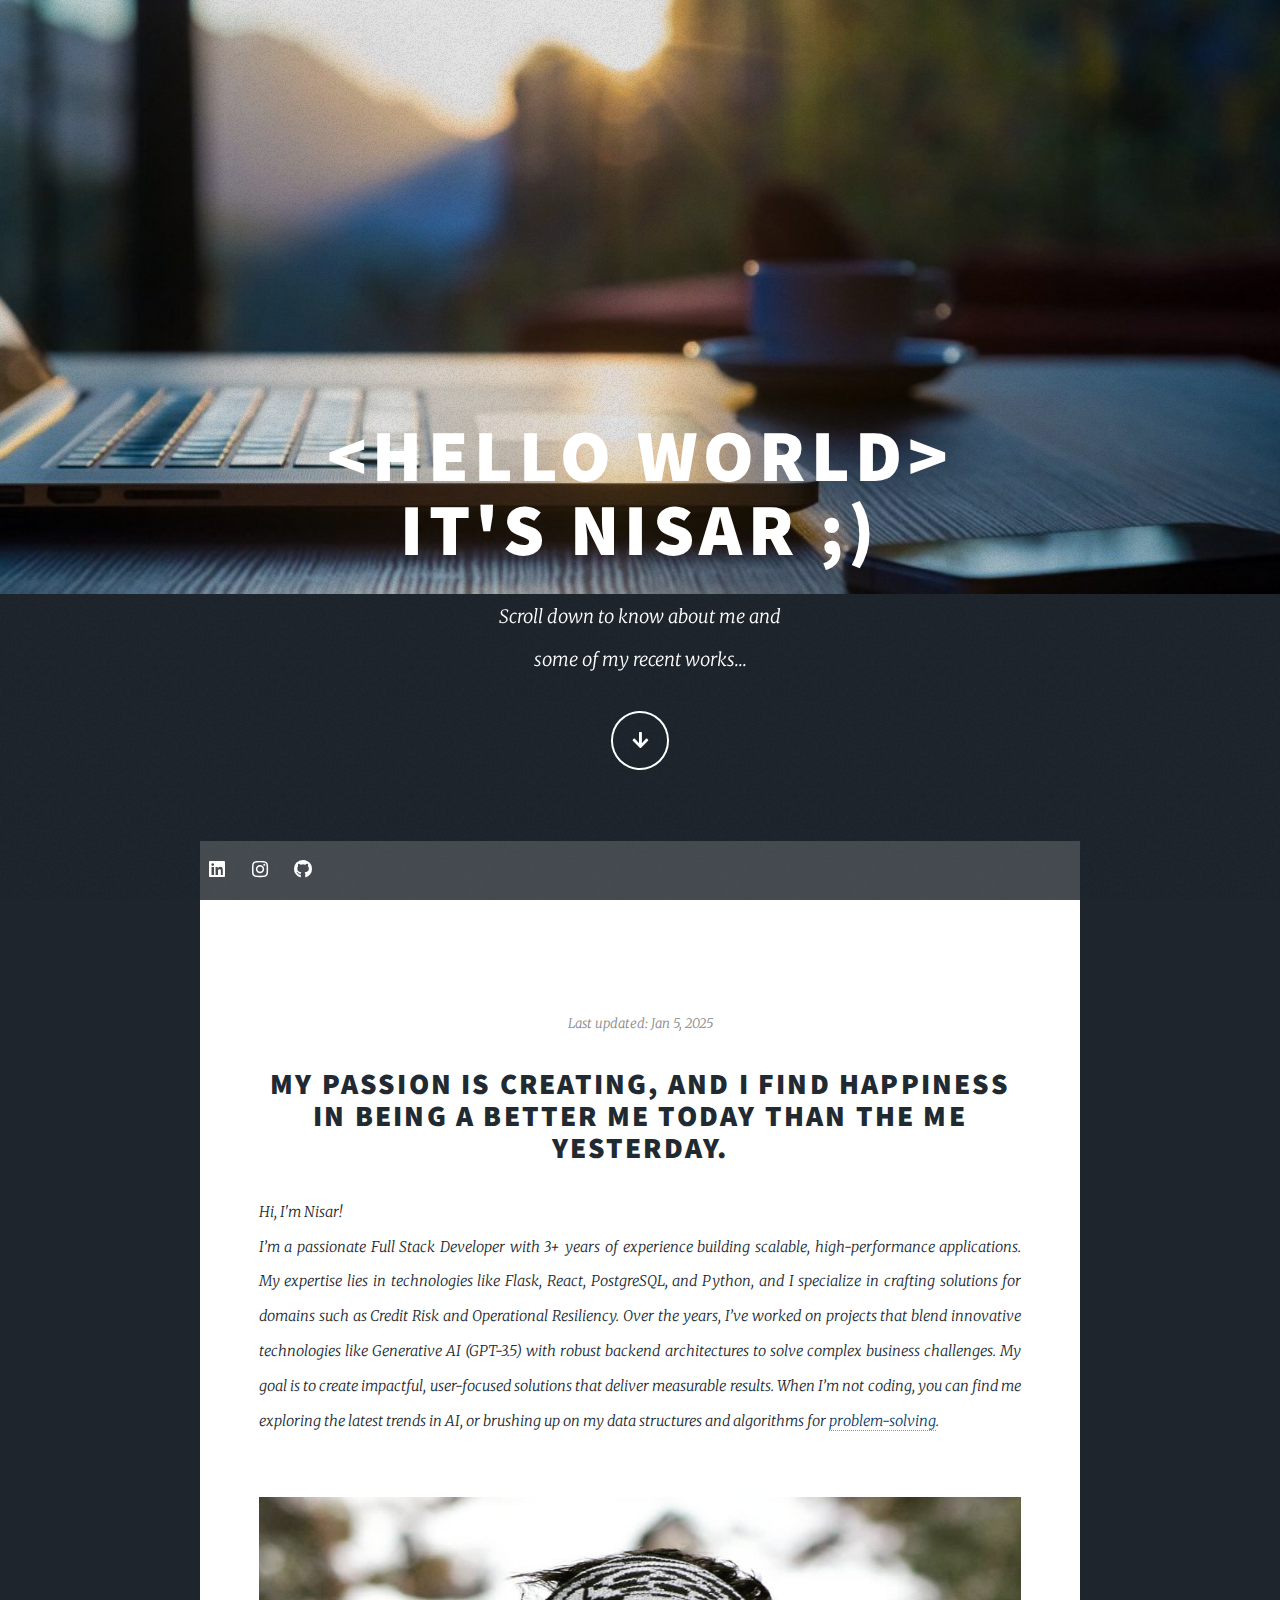
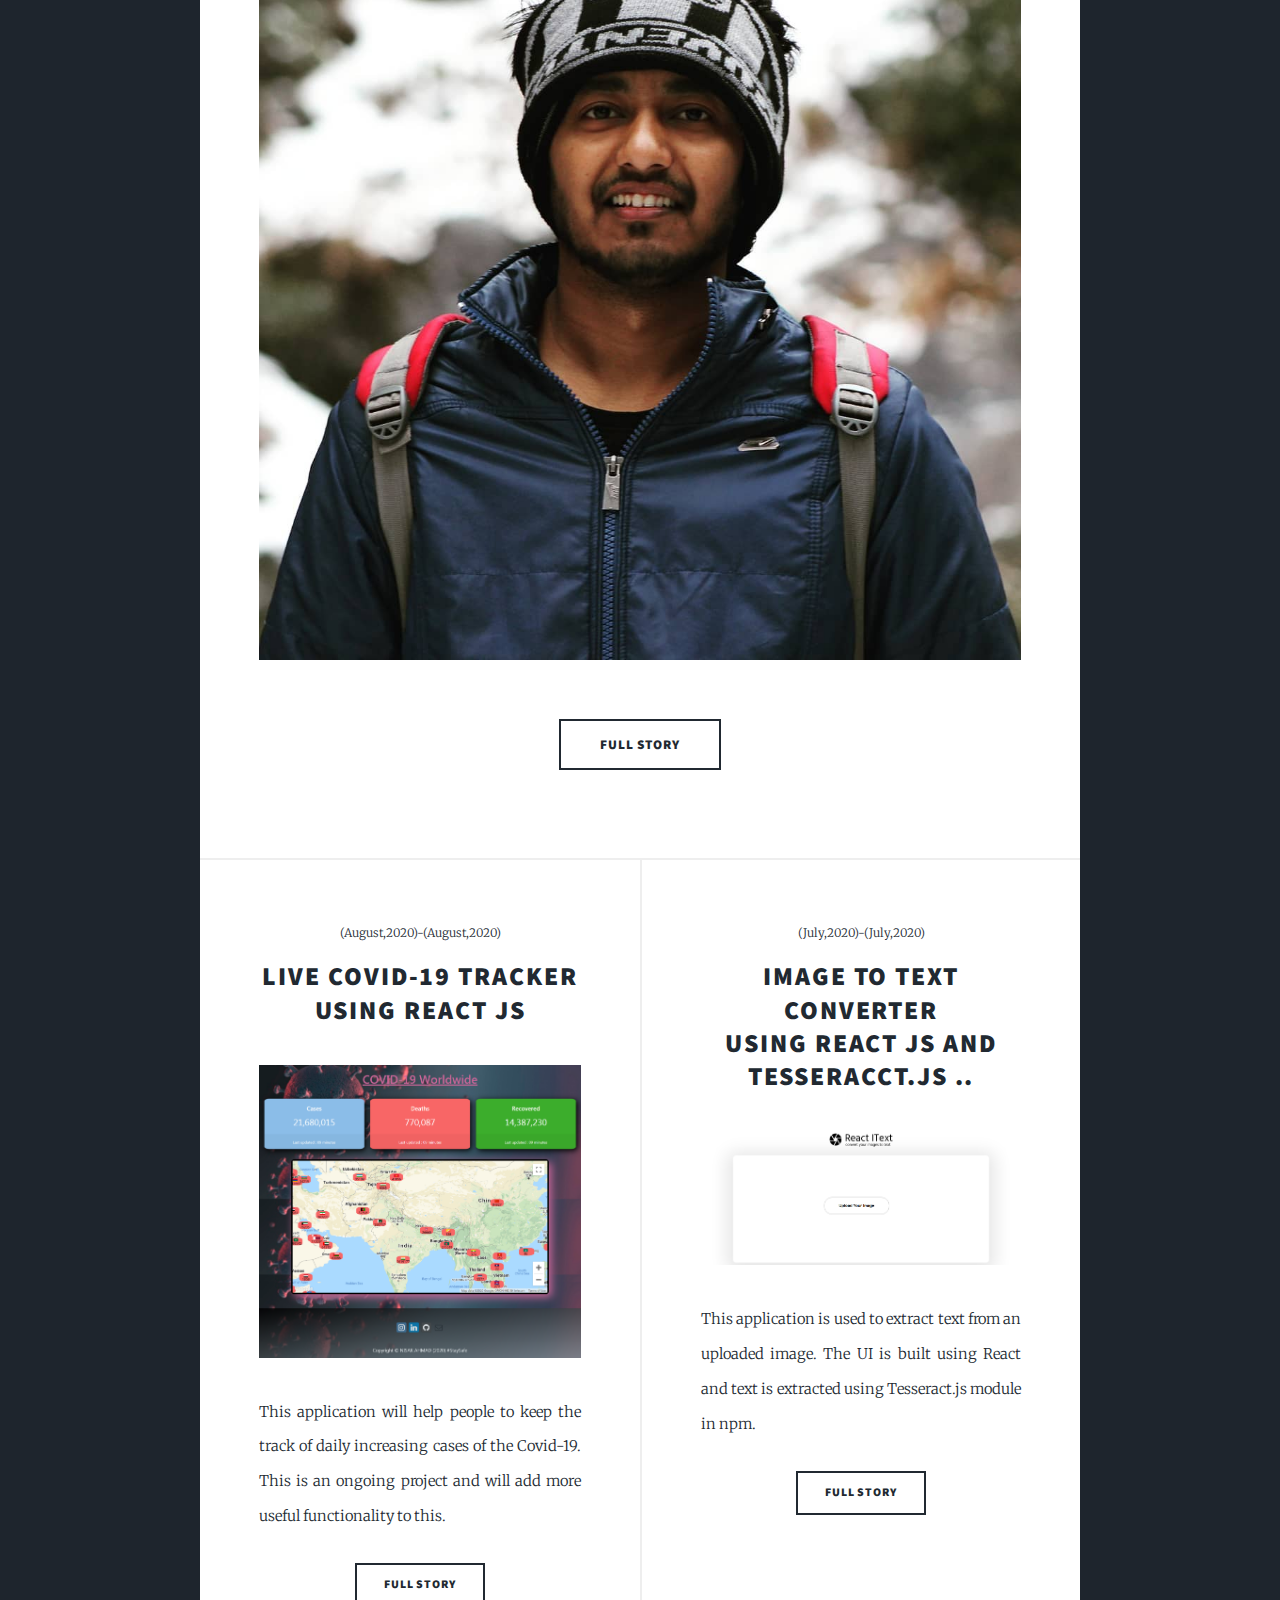
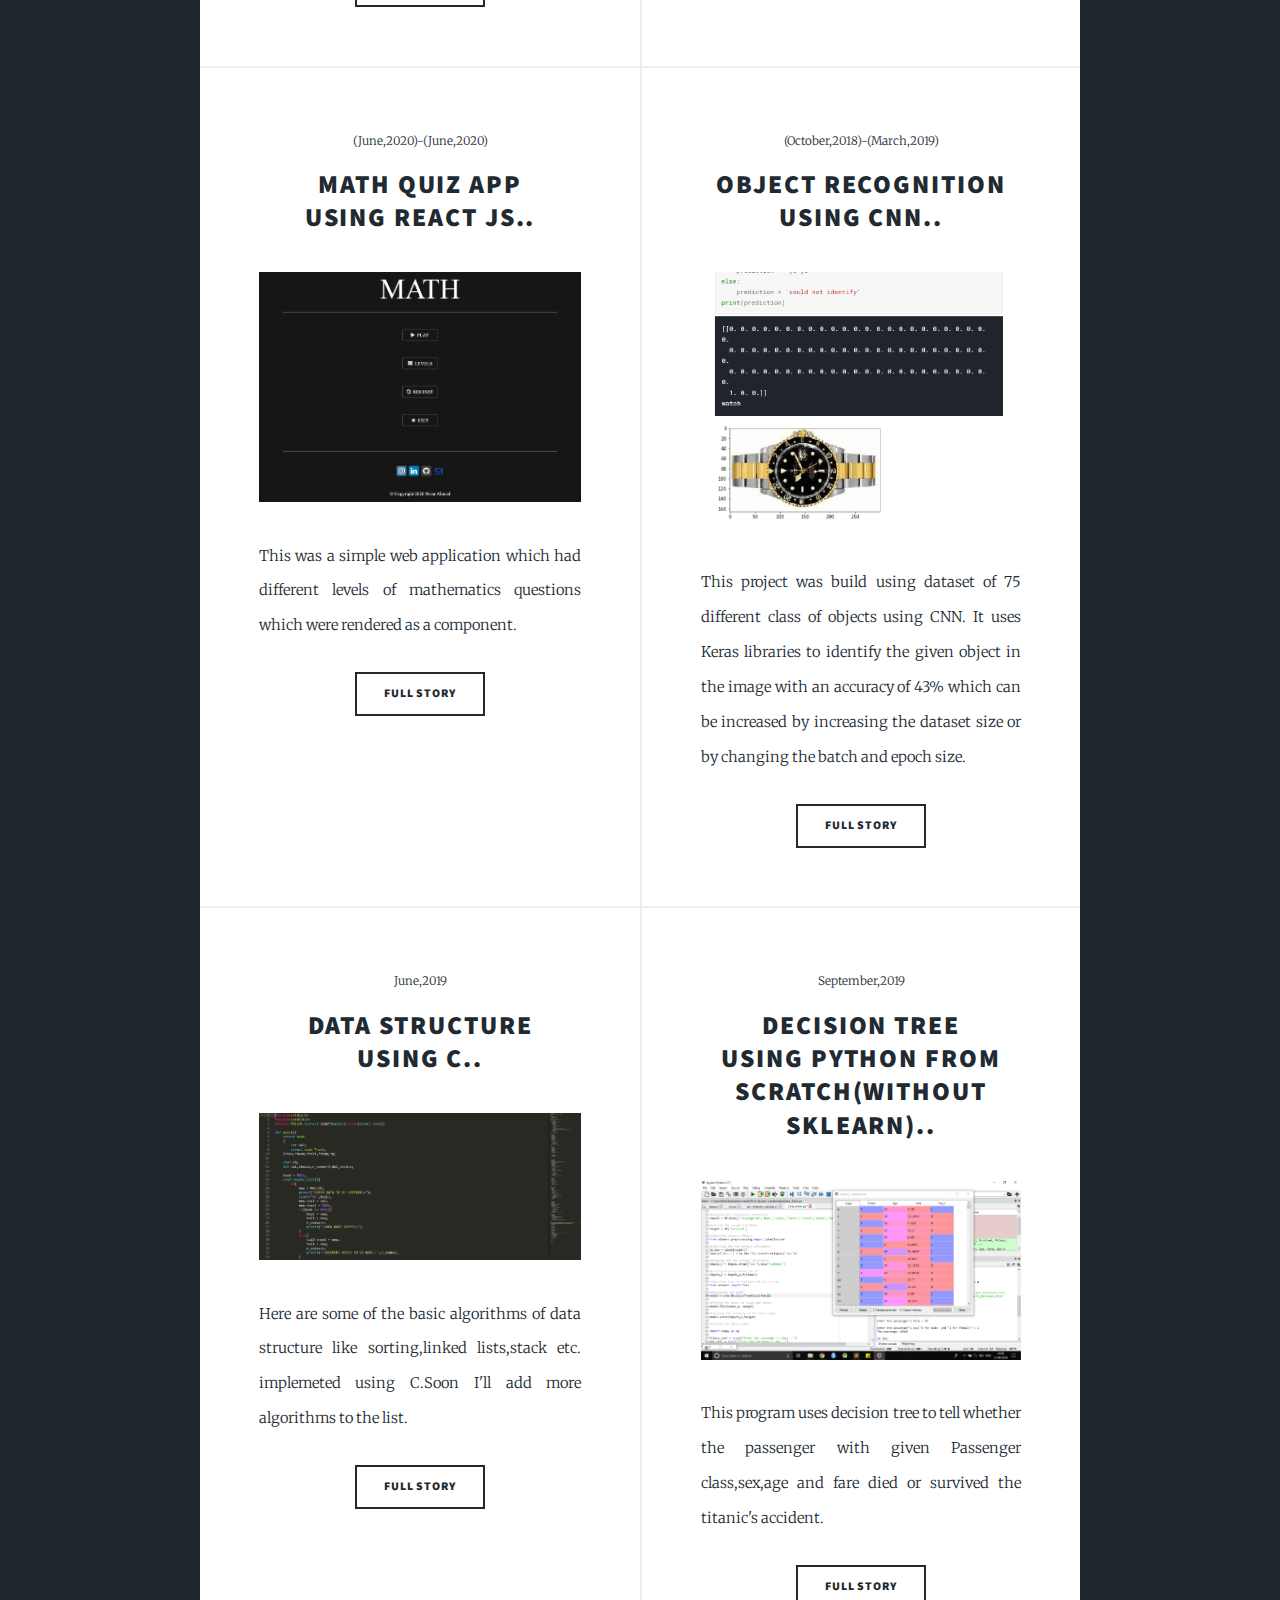
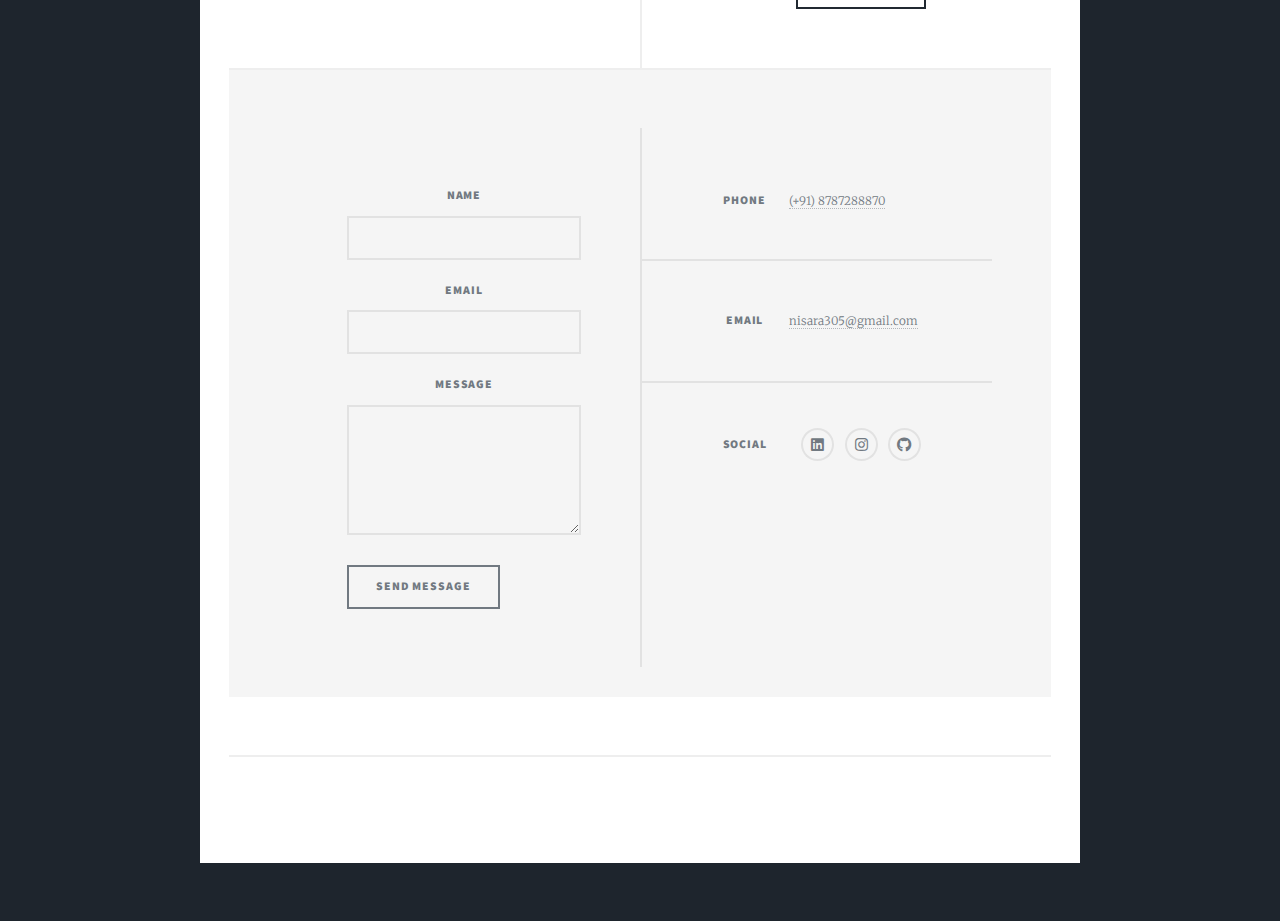
<file: index.html>
<!DOCTYPE HTML>

<html>
	<head>
		<title>Nisar's Portfolio</title>
		<meta charset="utf-8" />
		<meta name="viewport" content="width=device-width, initial-scale=1, user-scalable=no" />
		<link rel="stylesheet" href="assets/css/main.css" />
		<noscript><link rel="stylesheet" href="assets/css/noscript.css" /></noscript>
	</head>
	<body class="is-preload">

		<!-- Wrapper -->
			<div id="wrapper" class="fade-in">

				<!-- Intro -->
					<div id="intro">
						<h1>&lt;Hello World&gt;<br />
						It's Nisar  ;)</h1>
						<p>Scroll down to know about me and <br/>some of my recent works...</p>
						<ul class="actions">
							<li><a href="#header" class="button icon solid solo fa-arrow-down scrolly">Continue</a></li>
						</ul>
					</div>

				<!-- Header -->
					<header id="header">
						<a href="index.html" class="logo">&lt;Welcome&gt;</a>
					</header>

				<!-- Nav -->
					<nav id="nav">
						
						<ul class="icons">
							<li><a href="https://www.linkedin.com/in/nisar-ahmad-a9ab30110/" class="icon brands fa-linkedin"><span class="label">Linkedin</span></a></li>
							<li><a href="https://www.instagram.com/nisaaaaar/" class="icon brands fa-instagram"><span class="label">Instagram</span></a></li>
							<li><a href="https://github.com/nisaaaaar" class="icon brands fa-github"><span class="label">GitHub</span></a></li>
						</ul>
					</nav>

				<!-- Main -->
					<div id="main">

						<!-- Featured Post -->
							<article class="post featured">
								<header class="major">
									<p style="text-align: center; font-size: 0.9rem; color: #888; margin-top: 20px;">
										Last updated: Jan 5, 2025
									  </p>
																		  <!-- <p id="dateTime" style="text-align: center; font-size: 1.2rem; color: #555; margin-top: 10px;"></p> -->
									<h2><a href="#">My passion is creating, and I find happiness <br />
									in being a better me today than the me yesterday.</a></h2>
									<p style="text-align: justify;">Hi, I'm Nisar!<br>
										I’m a passionate Full Stack Developer with 3+ years of experience building scalable, high-performance applications. My expertise lies in technologies like Flask, React, PostgreSQL, and Python, and I specialize in crafting solutions for domains such as Credit Risk and Operational Resiliency.
										
										Over the years, I’ve worked on projects that blend innovative technologies like Generative AI (GPT-3.5) with robust backend architectures to solve complex business challenges. My goal is to create impactful, user-focused solutions that deliver measurable results.
										
										When I’m not coding, you can find me exploring the latest trends in AI, or brushing up on my data structures and algorithms for <a href="https://leetcode.com/u/nisaaaaar/" target="_blank" style="color: #014072; text-decoration: none;">problem-solving</a>.
									</p>
								</header>
								<a href="#" class="image main"><img src="images/pic01.jpg" alt="" /></a>
								<ul class="actions special">
									<li><a href="aboutMe.html" class="button large">Full Story</a></li>
								</ul>
							</article>

						<!-- Posts -->
							<section class="posts">
								<article>
									<header>
										<span class="date">(August,2020)-(August,2020)</span>
										<h2><a href="https://nisaaaaar.github.io/covid-19/">Live Covid-19 tracker <br />
										using React JS</a></h2>
									</header>
									<a href="https://nisaaaaar.github.io/covid-19/" class="image fit"><img src="images/covid-19.png" alt="" /></a>
									<p>This application will help people to keep the track of daily increasing cases of the Covid-19. This is an ongoing project and will add more useful functionality to this. </p>
									<ul class="actions special">
										<li><a href="https://nisaaaaar.github.io/covid-19/" class="button">Full Story</a></li>
									</ul>
								</article>
								<article>
									<header>
										<span class="date">(July,2020)-(July,2020)</span>
										<h2><a href="https://nisaaaaar.github.io/imageText/">Image to Text converter <br />
										using React JS and Tesseracct.js ..</a></h2>
									</header>
									<a href="https://nisaaaaar.github.io/imageText/" class="image fit"><img src="images/imagetext.png" alt="" /></a>
									<p>This application is used to extract text from an uploaded image.
										The UI is built using React and text is extracted using Tesseract.js module in npm.
									</p>
									<ul class="actions special">
										<li><a href="https://nisaaaaar.github.io/imageText/" class="button">Full Story</a></li>
									</ul>
								</article>
								<article>
									<header>
										<span class="date">(June,2020)-(June,2020)</span>
										<h2><a href="https://nisaaaaar.github.io/math-game/">Math Quiz App <br />
										using React JS..</a></h2>
									</header>
									<a href="https://nisaaaaar.github.io/math-game/" class="image fit"><img src="images/math-game.png" alt="" /></a>
									<p>This was a simple web application which had different levels of mathematics questions which were rendered as a component.
									</p>
									<ul class="actions special">
										<li><a href="https://nisaaaaar.github.io/math-game/" class="button">Full Story</a></li>
									</ul>
								</article>
								<article>
									<header>
										<span class="date">(October,2018)-(March,2019)</span>
										<h2><a href="https://www.kaggle.com/nisaaaaar/kernel99e53b64ae">Object Recognition <br />
										using CNN..</a></h2>
									</header>
									<a href="https://www.kaggle.com/nisaaaaar/kernel99e53b64ae" class="image fit"><img src="images/project01.png" alt="" /></a>
									<p>This project was build using dataset of 75 different class of objects using CNN. It uses Keras libraries to identify the given object in the image with an accuracy of 43% which can be increased by increasing the dataset size or by changing the batch and epoch size.</p>
									<ul class="actions special">
										<li><a href="https://www.kaggle.com/nisaaaaar/kernel99e53b64ae" class="button">Full Story</a></li>
									</ul>
								</article>
								<article>
									<header>
										<span class="date">June,2019</span>
										<h2><a href="https://github.com/nisaaaaar/Data-Structure">Data Structure<br />
										using C..</a></h2>
									</header>
									<a href="https://github.com/nisaaaaar/Data-Structure" class="image fit"><img src="images/project02.png" alt="" /></a>
									<p>Here are some of the basic algorithms of data structure like sorting,linked lists,stack etc. implemeted using C.Soon I'll add more algorithms to the list.</p>
									<ul class="actions special">
										<li><a href="https://github.com/nisaaaaar/Data-Structure" class="button">Full Story</a></li>
									</ul>
								</article>
								
								<article>
									<header>
										<span class="date">September,2019</span>
										<h2><a href="https://github.com/nisaaaaar/DecisionTree">Decision Tree<br />
										using Python From scratch(without sklearn)..</a></h2>
									</header>
									<a href="https://github.com/nisaaaaar/DecisionTreer" class="image fit"><img src="images/project03.png" alt="" /></a>
									<p>This program uses decision tree to tell whether the passenger with given Passenger class,sex,age and fare died or survived the titanic's accident. </p>
									<ul class="actions special">
										<li><a href="https://github.com/nisaaaaar/DecisionTree" class="button">Full Story</a></li>
									</ul>
								</article>
								
								
								
							</section>

						<!-- Footer
							<footer>
								<div class="pagination">
									
									<a href="#" class="page active">1</a>
									<a href="#" class="page">2</a>
									<a href="#" class="page">3</a>
									<span class="extra">&hellip;</span>
									<a href="#" class="page">8</a>
									<a href="#" class="page">9</a>
									<a href="#" class="page">10</a>
									<a href="#" class="next">Next</a>
								</div>
							</footer>

					</div>


						 -->		

				<!-- Footer -->
					<footer id="footer">
						<section>
							<form method="post" action="mailto:nisara305@gmail.com">
								<div class="fields">
									<div class="field">
										<label for="name">Name</label>
										<input type="text" name="name" id="name" />
									</div>
									<div class="field">
										<label for="email">Email</label>
										<input type="text" name="email" id="email" />
									</div>
									<div class="field">
										<label for="message">Message</label>
										<textarea name="message" id="message" rows="3"></textarea>
									</div>
								</div>
								<ul class="actions">
									<li><input type="submit" value="Send Message" /></li>
								</ul>
							</form>
						</section>
						<section class="split contact">
							
							<section>
								<h3>Phone</h3>
								<p><a href="#">(+91) 8787288870</a></p>
							</section>
							<section>
								<h3>Email</h3>
								<p><a href="#">nisara305@gmail.com</a></p>
							</section>
							<section>
								<h3>Social</h3>
								<ul class="icons alt">
									<li><a href="https://www.linkedin.com/in/nisar-ahmad-a9ab30110/" class="icon brands alt fa-linkedin"><span class="label">Linkedin</span></a></li>
									<li><a href="https://www.instagram.com/nisaaaaar/" class="icon brands alt fa-instagram"><span class="label">Instagram</span></a></li>
									<li><a href="https://github.com/nisaaaaar" class="icon brands alt fa-github"><span class="label">GitHub</span></a></li>
								</ul>
							</section>
						</section>
					</footer>

				<!-- Copyright -->
					<div id="copyright">
						<ul><li>&copy; Untitled</li><li>Design: <a href="https://html5up.net">HTML5 UP</a></li></ul>
					</div>

			</div>

		<!-- Scripts -->
			<script src="assets/js/jquery.min.js"></script>
			<script src="assets/js/jquery.scrollex.min.js"></script>
			<script src="assets/js/jquery.scrolly.min.js"></script>
			<script src="assets/js/browser.min.js"></script>
			<script src="assets/js/breakpoints.min.js"></script>
			<script src="assets/js/util.js"></script>
			<script src="assets/js/main.js"></script>

	</body>
</html>
<!-- <script>
	function updateDateTime() {
	  const now = new Date();
	  const options = { weekday: 'long', year: 'numeric', month: 'long', day: 'numeric', hour: '2-digit', minute: '2-digit', second: '2-digit' };
	  document.getElementById('dateTime').innerText = now.toLocaleDateString('en-US', options);
	}
  
	// Call the function to display the current date and time
	updateDateTime();
  
	// Update the time every second
	setInterval(updateDateTime, 1000);
  </script> -->
</file>
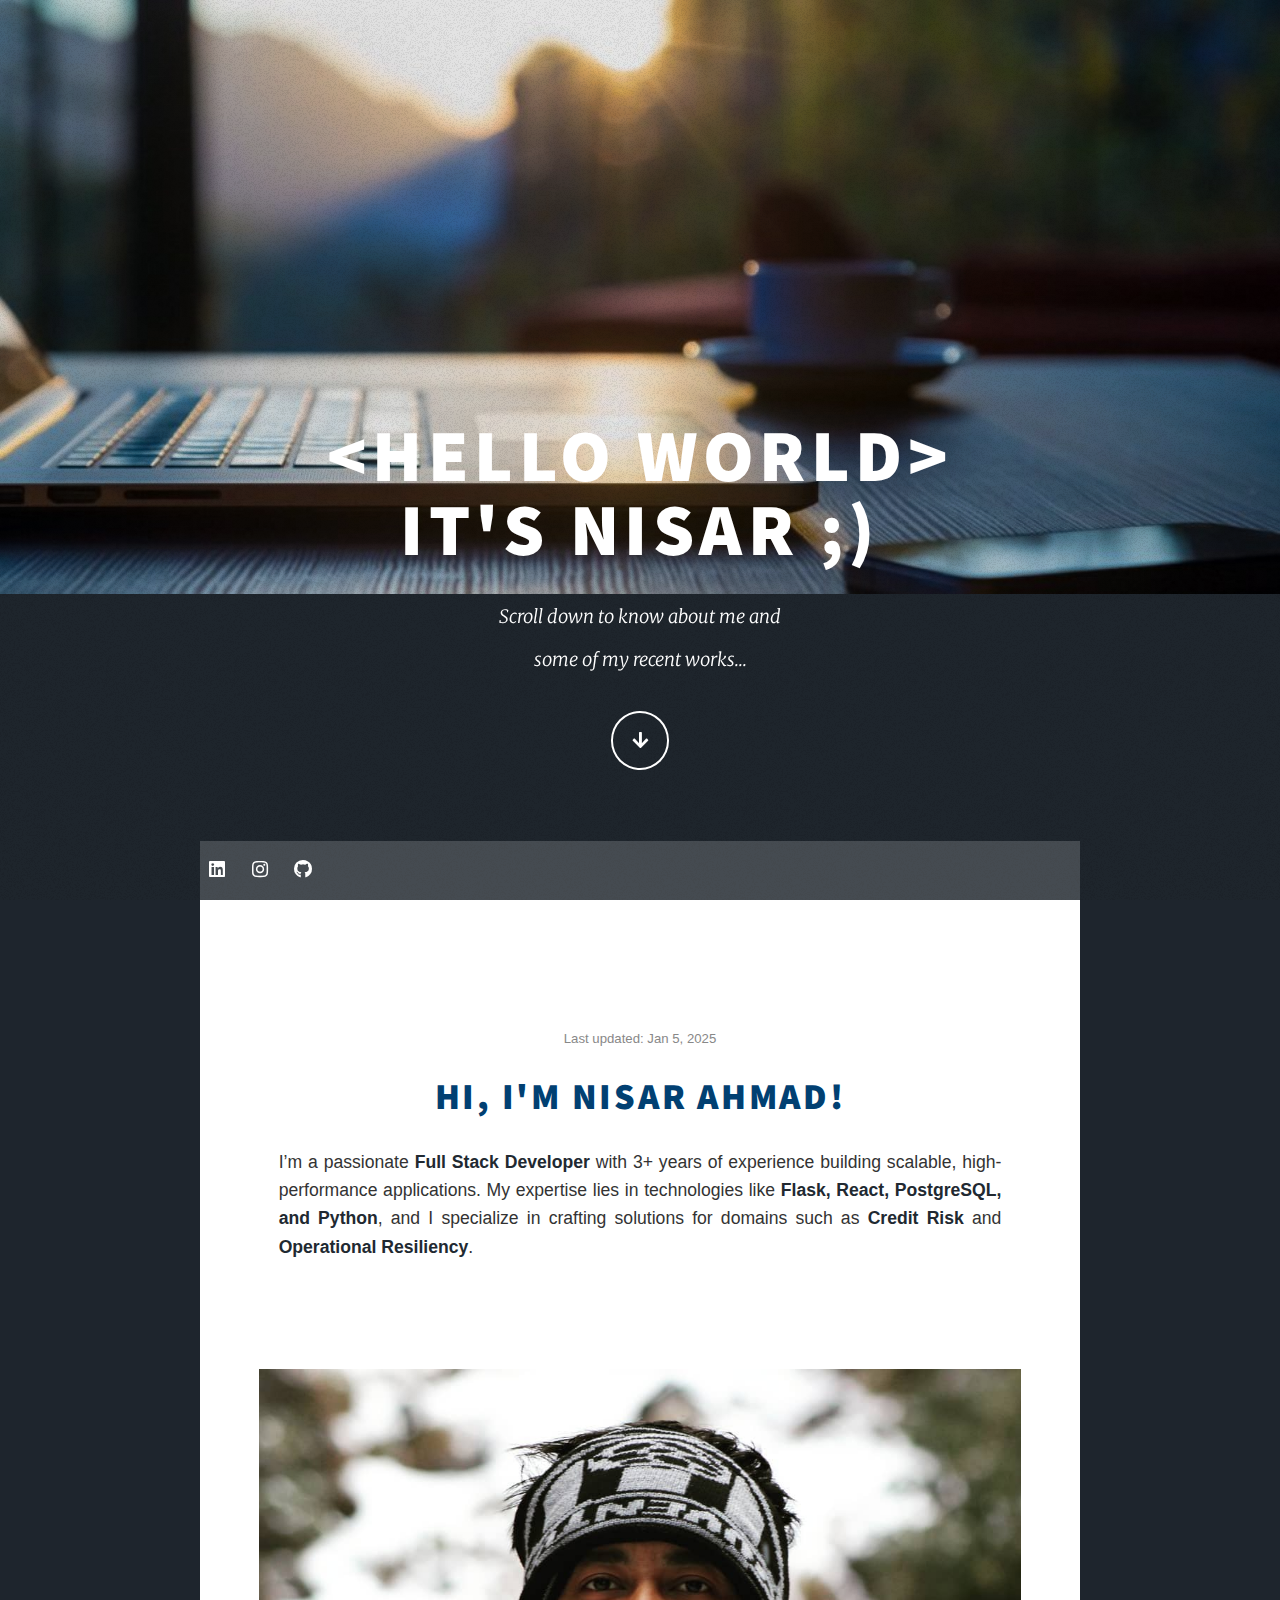
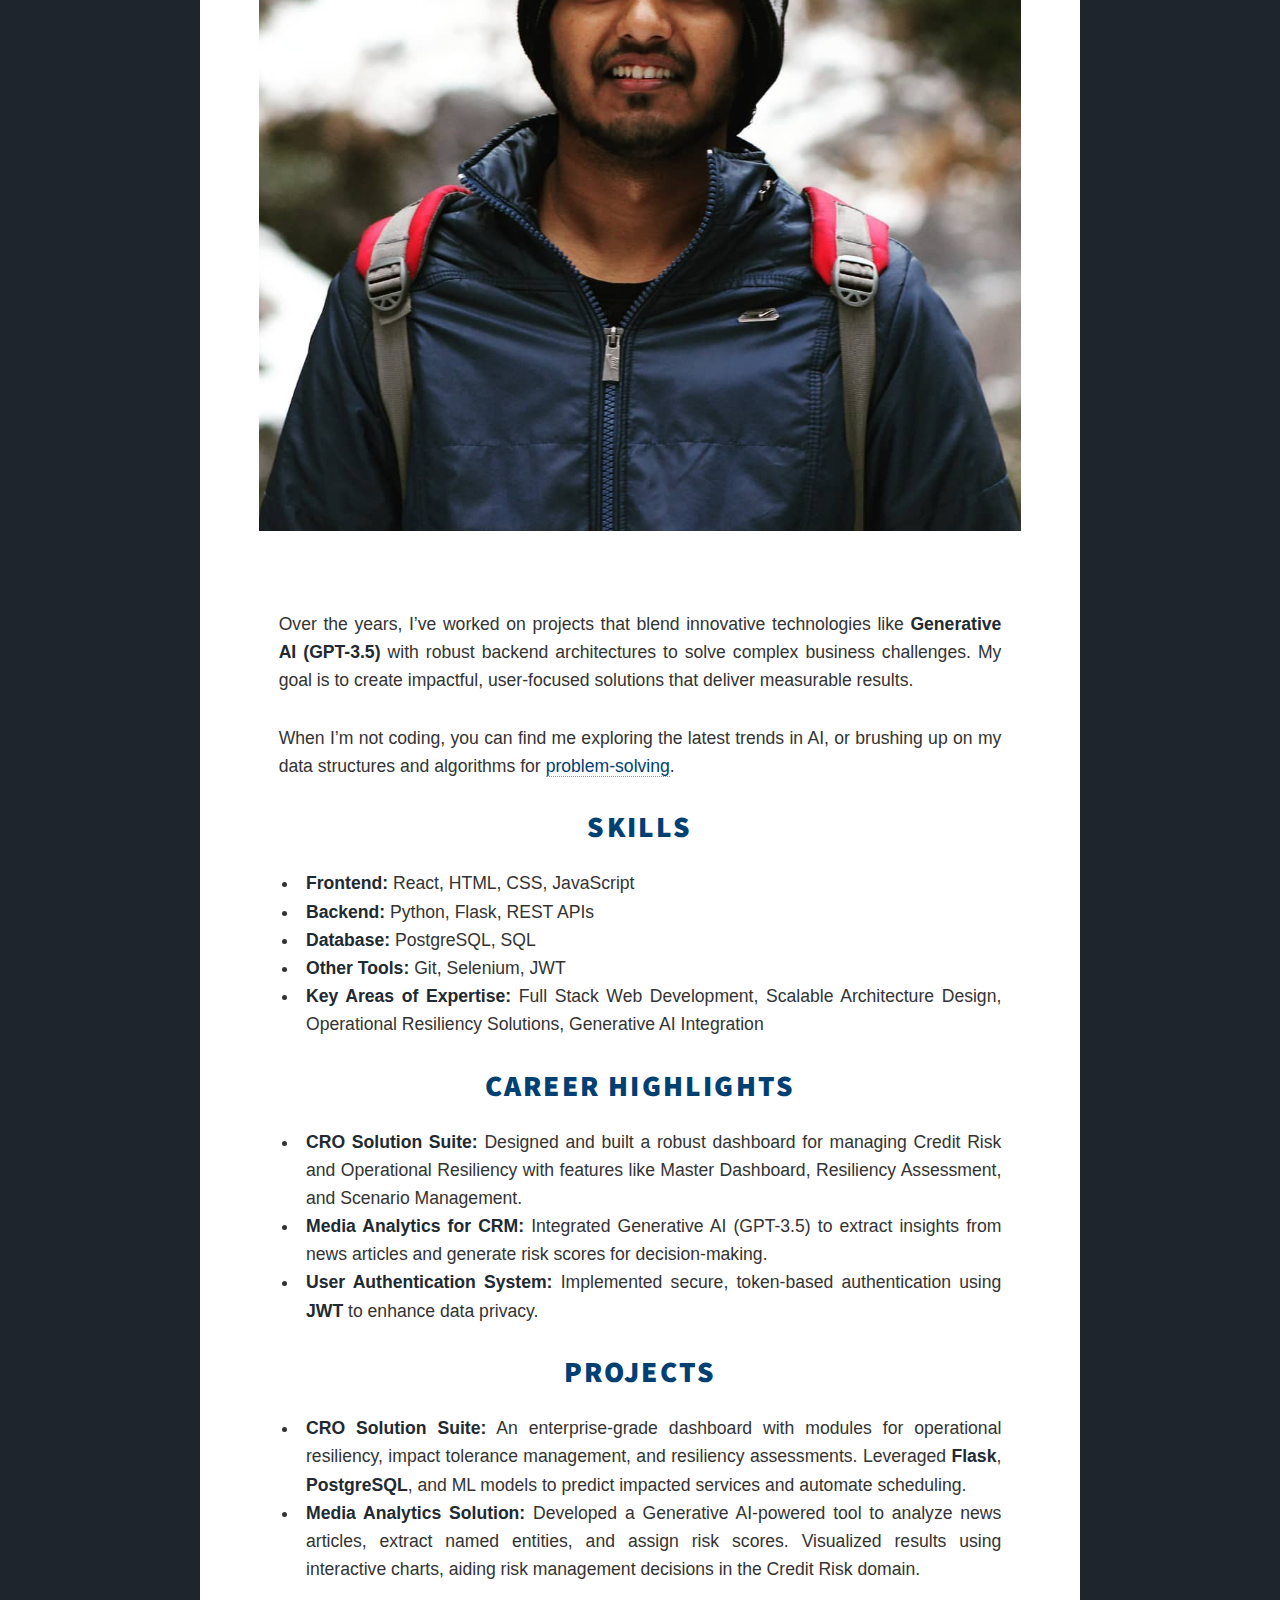
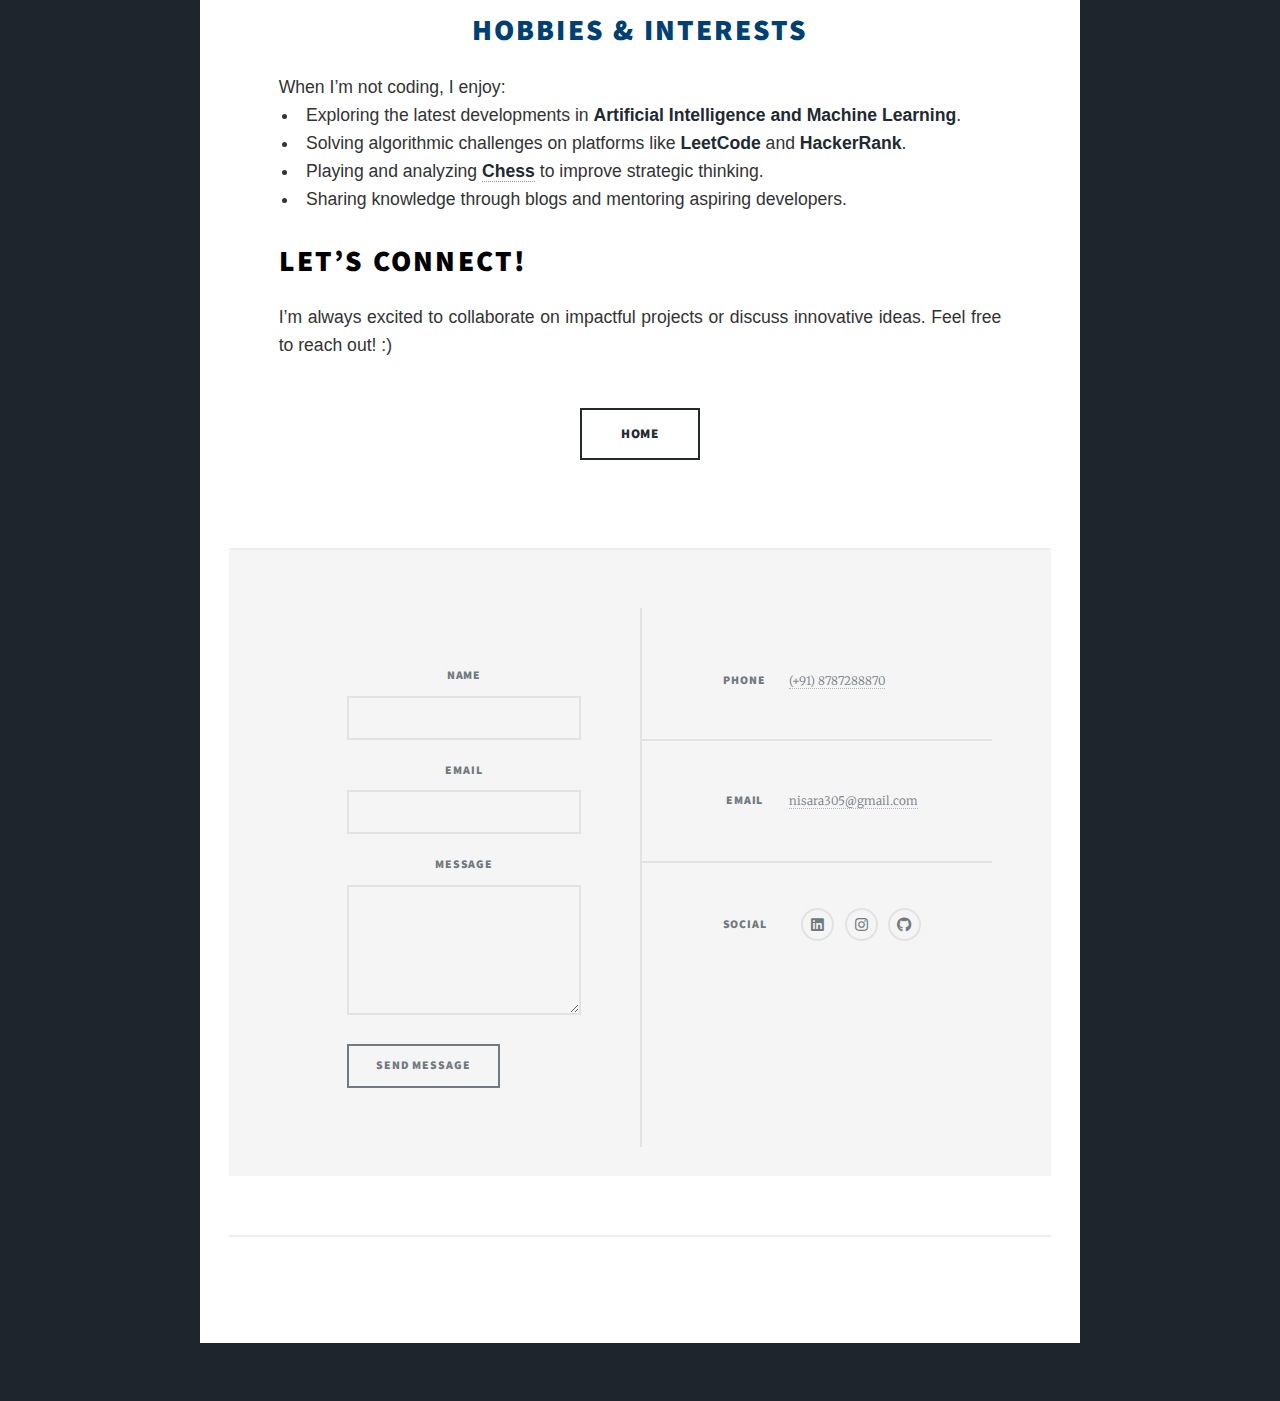
<file: aboutMe.html>
<!DOCTYPE HTML>

<html>
	<head>
		<title>Nisar's Portfolio Full story</title>
		<meta charset="utf-8" />
		<meta name="viewport" content="width=device-width, initial-scale=1, user-scalable=no" />
		<link rel="stylesheet" href="assets/css/main.css" />
		<noscript><link rel="stylesheet" href="assets/css/noscript.css" /></noscript>
	</head>
	<body class="is-preload">

		<!-- Wrapper -->
			<div id="wrapper" class="fade-in">

				<!-- Intro -->
					<div id="intro">
						<h1>&lt;Hello World&gt;<br />
						It's Nisar  ;)</h1>
						<p>Scroll down to know about me and <br/>some of my recent works...</p>
						<ul class="actions">
							<li><a href="#header" class="button icon solid solo fa-arrow-down scrolly">Continue</a></li>
						</ul>
					</div>

				<!-- Header -->
					<header id="header">
						<a href="index.html" class="logo">&lt;Welcome&gt;</a>
					</header>

				<!-- Nav -->
					<nav id="nav">
						
						<ul class="icons">
							<li><a href="https://www.linkedin.com/in/nisar-ahmad-a9ab30110/" class="icon brands fa-linkedin"><span class="label">Linkedin</span></a></li>
							<li><a href="#" class="icon brands fa-instagram"><span class="label">Instagram</span></a></li>
							<li><a href="#" class="icon brands fa-github"><span class="label">GitHub</span></a></li>
						</ul>
					</nav>

				<!-- Main -->
					<div id="main">

						<!-- Featured Post -->
							<article class="post featured">
								<header class="major">
									<div style="font-family: Arial, sans-serif; line-height: 1.6; color: #333; padding: 20px; max-width: 800px; margin: auto;">
										
										<p style="text-align: center; font-size: 0.9rem; color: #888; margin-top: 20px;">
											Last updated: Jan 5, 2025
										  </p>
																				  <!-- <p id="dateTime" style="text-align: center; font-size: 1.2rem; color: #555; margin-top: 10px;"></p> -->

										<h1 style="font-size: 2.5rem; color: #014072; text-align: center;">Hi, I'm Nisar Ahmad!</h1>
										<p style="font-size: 1.2rem; text-align: justify;">
											I’m a passionate <strong>Full Stack Developer</strong> with 3+ years of experience building scalable, high-performance applications. My expertise lies in technologies like <strong>Flask, React, PostgreSQL, and Python</strong>, and I specialize in crafting solutions for domains such as <strong>Credit Risk</strong> and <strong>Operational Resiliency</strong>.
										</p>
									</div>
								</header>
								<a href="#" class="image main"><img src="images/pic01.jpg" alt="" /></a>
								<div style=" text-align: justify; font-family: Arial, sans-serif; line-height: 1.6; color: #333; padding: 20px; max-width: 800px; margin: auto;">
									<!-- About Me Section -->
									<!-- <h1 style="font-size: 2.5rem; color: #014072; text-align: center;">Hi, I'm [Your Name]!</h1>
									<p style="font-size: 1.2rem; text-align: justify;">
									  I’m a passionate <strong>Full Stack Developer</strong> with 3+ years of experience building scalable, high-performance applications. My expertise lies in technologies like <strong>Flask, React, PostgreSQL, and Python</strong>, and I specialize in crafting solutions for domains such as <strong>Credit Risk</strong> and <strong>Operational Resiliency</strong>.
									</p> -->
									<p style="font-size: 1.2rem; text-align: justify;">
									  Over the years, I’ve worked on projects that blend innovative technologies like <strong>Generative AI (GPT-3.5)</strong> with robust backend architectures to solve complex business challenges. My goal is to create impactful, user-focused solutions that deliver measurable results.
									</p>
									<p style="font-size: 1.2rem; text-align: justify;">
									  When I’m not coding, you can find me exploring the latest trends in AI, or brushing up on my data structures and algorithms for <a href="https://leetcode.com/u/nisaaaaar/" target="_blank" style="color: #014072; text-decoration: none;">problem-solving</a>.
									</p>
								  
									<!-- Skills Section -->
									<h2 style="text-align: center; font-size: 2rem; color: #014072;">Skills</h2>
									<ul style="font-size: 1.2rem; padding-left: 20px;">
									  <li><strong>Frontend:</strong> React, HTML, CSS, JavaScript</li>
									  <li><strong>Backend:</strong> Python, Flask, REST APIs</li>
									  <li><strong>Database:</strong> PostgreSQL, SQL</li>
									  <li><strong>Other Tools:</strong> Git, Selenium, JWT</li>
									  <li><strong>Key Areas of Expertise:</strong> Full Stack Web Development, Scalable Architecture Design, Operational Resiliency Solutions, Generative AI Integration</li>
									</ul>
								  
									<!-- Career Highlights Section -->
									<h2 style="text-align: center; font-size: 2rem; color: #014072;">Career Highlights</h2>
									<ul style="font-size: 1.2rem; padding-left: 20px;">
									  <li><strong>CRO Solution Suite:</strong> Designed and built a robust dashboard for managing Credit Risk and Operational Resiliency with features like Master Dashboard, Resiliency Assessment, and Scenario Management.</li>
									  <li><strong>Media Analytics for CRM:</strong> Integrated Generative AI (GPT-3.5) to extract insights from news articles and generate risk scores for decision-making.</li>
									  <li><strong>User Authentication System:</strong> Implemented secure, token-based authentication using <strong>JWT</strong> to enhance data privacy.</li>
									</ul>
								  
									<!-- Projects Section -->
									<h2 style="text-align: center; font-size: 2rem; color: #014072;">Projects</h2>
									<ul style="font-size: 1.2rem; padding-left: 20px;">
									  <li>
										<strong>CRO Solution Suite:</strong>
										An enterprise-grade dashboard with modules for operational resiliency, impact tolerance management, and resiliency assessments. Leveraged <strong>Flask</strong>, <strong>PostgreSQL</strong>, and ML models to predict impacted services and automate scheduling.
									  </li>
									  <li>
										<strong>Media Analytics Solution:</strong>
										Developed a Generative AI-powered tool to analyze news articles, extract named entities, and assign risk scores. Visualized results using interactive charts, aiding risk management decisions in the Credit Risk domain.
									  </li>
									</ul>
								  
									<!-- Hobbies Section -->
									<h2 style="text-align: center; font-size: 2rem; color: #014072;">Hobbies & Interests</h2>
									<p style="font-size: 1.2rem; text-align: justify; margin: 0;">
									  When I’m not coding, I enjoy:
									</p>
									<ul style="font-size: 1.2rem; padding-left: 20px;">
									  <li>Exploring the latest developments in <strong>Artificial Intelligence and Machine Learning</strong>.</li>
									  <li>Solving algorithmic challenges on platforms like <strong>LeetCode</strong> and <strong>HackerRank</strong>.</li>
									  <li>Playing and analyzing <a href="https://www.chess.com/member/nisaaaaaaar/" target="_blank" style="color: #014072; text-decoration: none;"><strong>Chess</strong></a> to improve strategic thinking.</li>
									  <li>Sharing knowledge through blogs and mentoring aspiring developers.</li>
									</ul>
								  
									<!-- Call to Action -->
									<h2 style="font-size: 2rem; color: #000000;">Let’s Connect!</h2>
									<p style="font-size: 1.2rem; text-align: justify;">
									  I’m always excited to collaborate on impactful projects or discuss innovative ideas. Feel free to reach out! :)
									  <!-- <a href="mailto:your_email@example.com" style="color: #014072; text-decoration: none;">email</a> or connect with me on -->
									  <!-- <a href="https://linkedin.com/in/your-profile" target="_blank" style="color: #014072; text-decoration: none;">LinkedIn</a>. -->
									</p>
								  </div>
								  

								<ul class="actions special">
									<li><a href="https://nisaaaaar.github.io/NisarAhmad" class="button large">Home</a></li>
								</ul>
							</article>

					
				<!-- Copyright -->
				<footer id="footer">
					<section>
						<form method="post" action="mailto:nisara305@gmail.com">
							<div class="fields">
								<div class="field">
									<label for="name">Name</label>
									<input type="text" name="name" id="name" />
								</div>
								<div class="field">
									<label for="email">Email</label>
									<input type="text" name="email" id="email" />
								</div>
								<div class="field">
									<label for="message">Message</label>
									<textarea name="message" id="message" rows="3"></textarea>
								</div>
							</div>
							<ul class="actions">
								<li><input type="submit" value="Send Message" /></li>
							</ul>
						</form>
					</section>
					<section class="split contact">
						
						<section>
							<h3>Phone</h3>
							<p><a href="#">(+91) 8787288870</a></p>
						</section>
						<section>
							<h3>Email</h3>
							<p><a href="#">nisara305@gmail.com</a></p>
						</section>
						<section>
							<h3>Social</h3>
							<ul class="icons alt">
								<li><a href="https://www.linkedin.com/in/nisar-ahmad-a9ab30110/" class="icon brands alt fa-linkedin"><span class="label">Linkedin</span></a></li>
								<li><a href="https://www.instagram.com/nisaaaaar/" class="icon brands alt fa-instagram"><span class="label">Instagram</span></a></li>
								<li><a href="https://github.com/nisaaaaar" class="icon brands alt fa-github"><span class="label">GitHub</span></a></li>
							</ul>
						</section>
					</section>
				</footer>

			<!-- Copyright -->
				<div id="copyright">
					<ul><li>&copy; Untitled</li><li>Design: <a href="https://html5up.net">HTML5 UP</a></li></ul>
				</div>

			</div>

		<!-- Scripts -->
			<script src="assets/js/jquery.min.js"></script>
			<script src="assets/js/jquery.scrollex.min.js"></script>
			<script src="assets/js/jquery.scrolly.min.js"></script>
			<script src="assets/js/browser.min.js"></script>
			<script src="assets/js/breakpoints.min.js"></script>
			<script src="assets/js/util.js"></script>
			<script src="assets/js/main.js"></script>

	</body>
</html>
<!-- <script>
	function updateDateTime() {
	  const now = new Date();
	  const options = { weekday: 'long', year: 'numeric', month: 'long', day: 'numeric', hour: '2-digit', minute: '2-digit', second: '2-digit' };
	  document.getElementById('dateTime').innerText = now.toLocaleDateString('en-US', options);
	}
  
	// Call the function to display the current date and time
	updateDateTime();
  
	// Update the time every second
	setInterval(updateDateTime, 1000);
  </script> -->
</file>
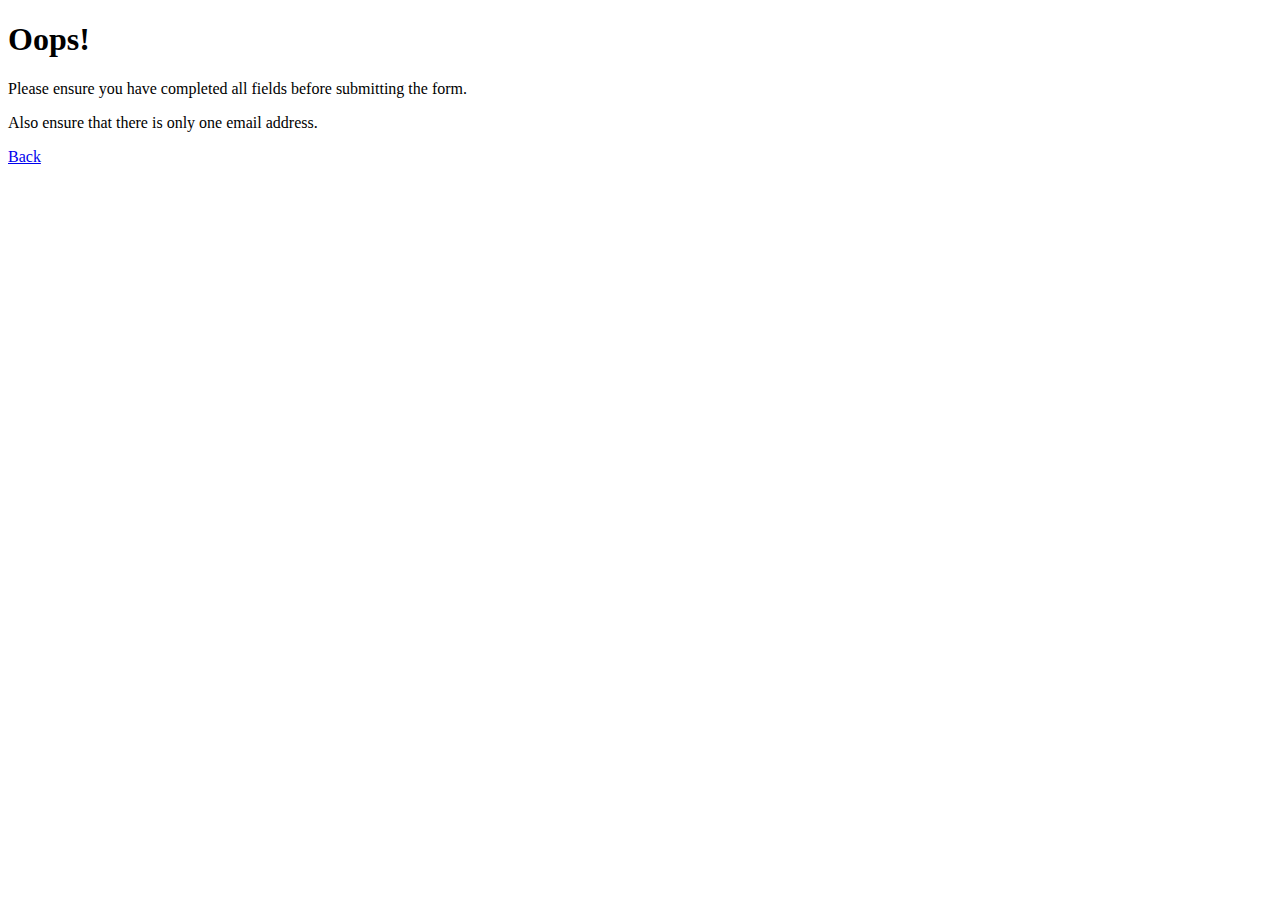
<file: error_message.html>
<!DOCTYPE html>
<title>Error</title>	

<h1>Oops!</h1>
<p>Please ensure you have completed all fields before submitting the form. </p>
<p>Also ensure that there is only one email address.</p>
<p><a href="JavaScript:history.go(-1);">Back</a></p>
</file>
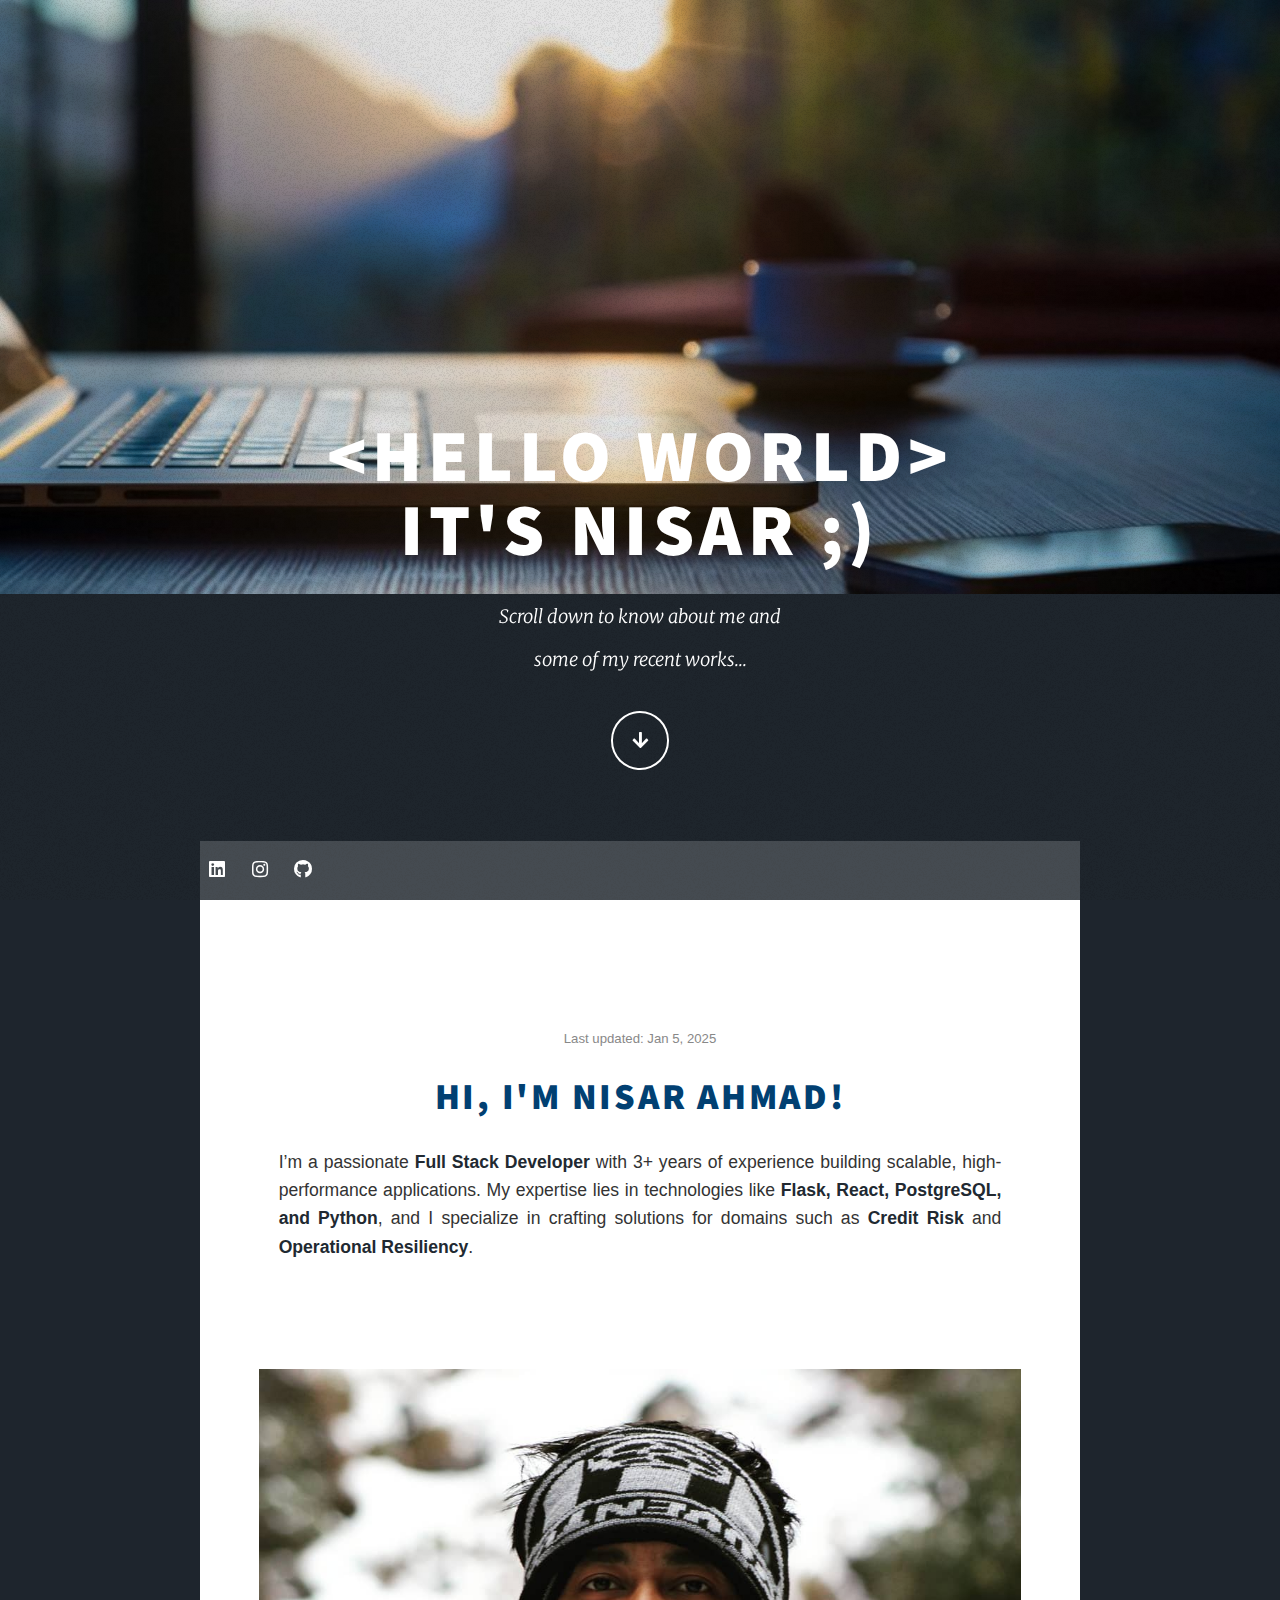
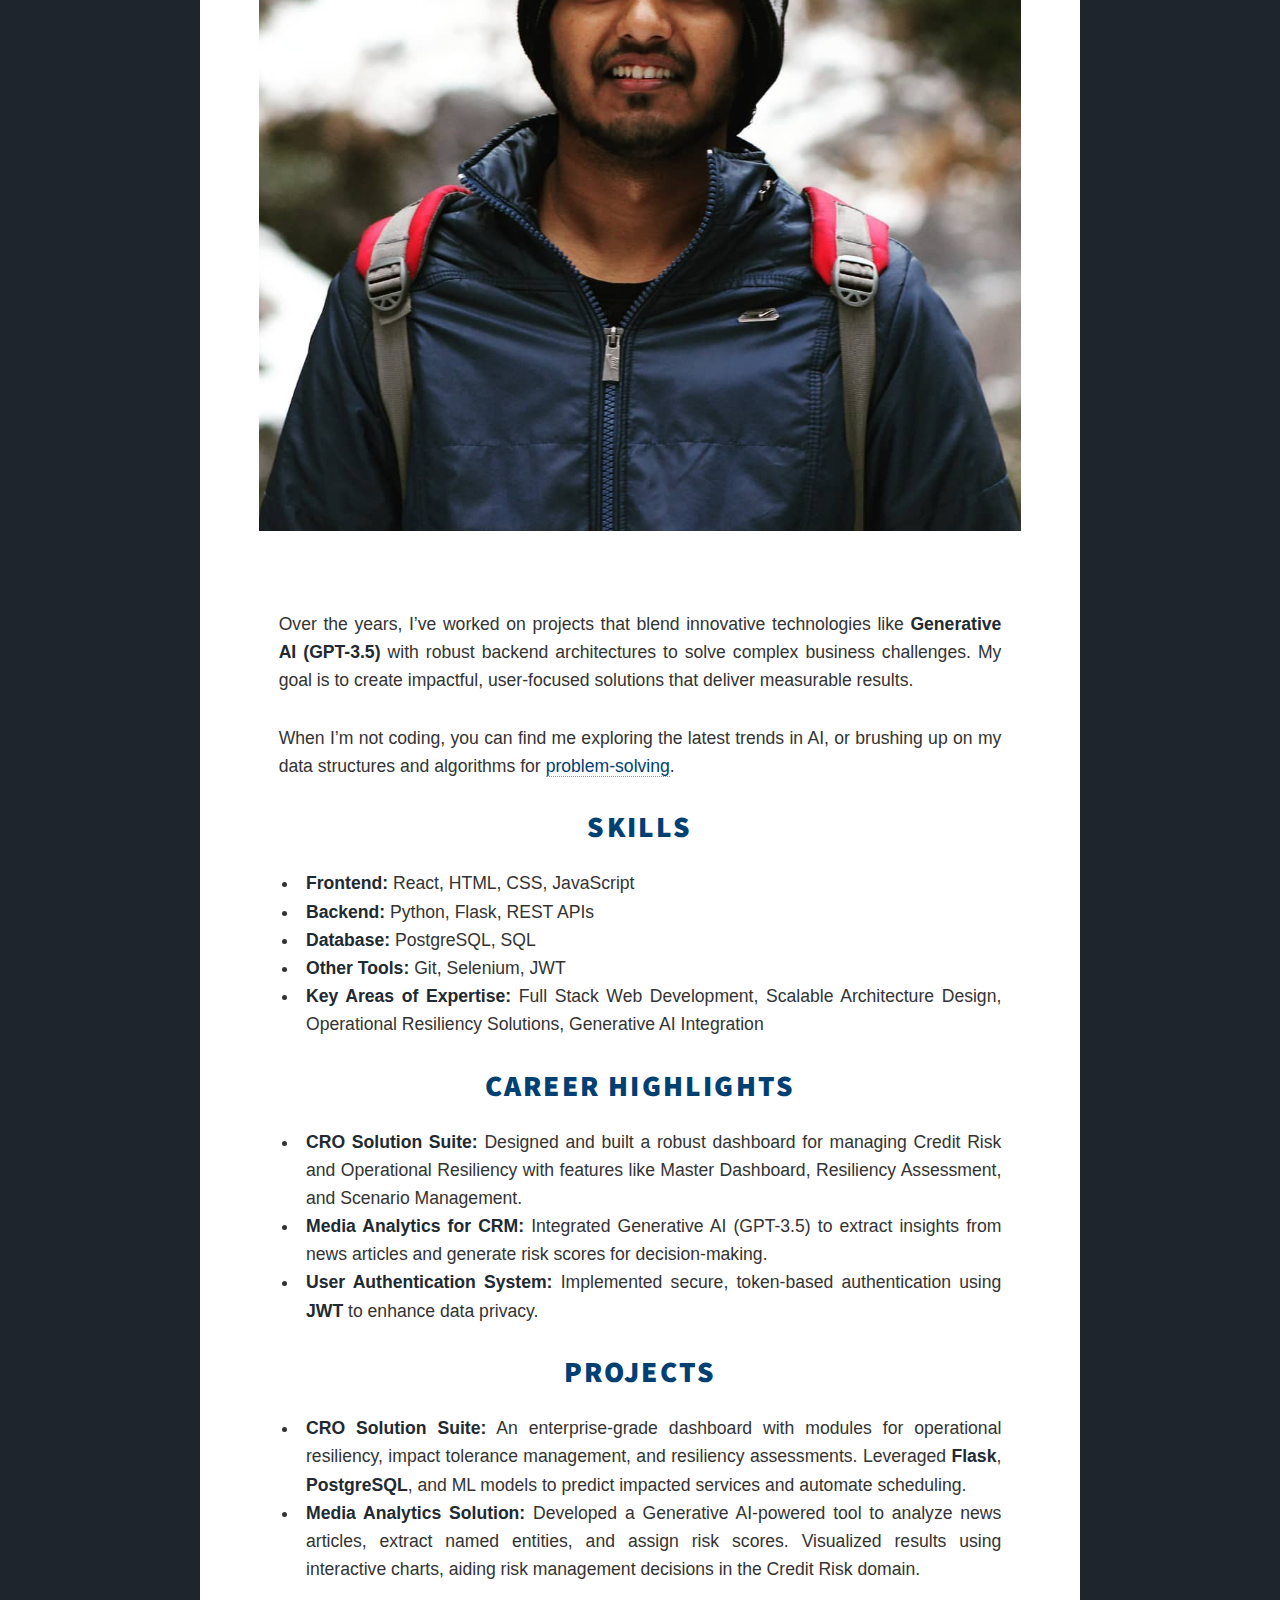
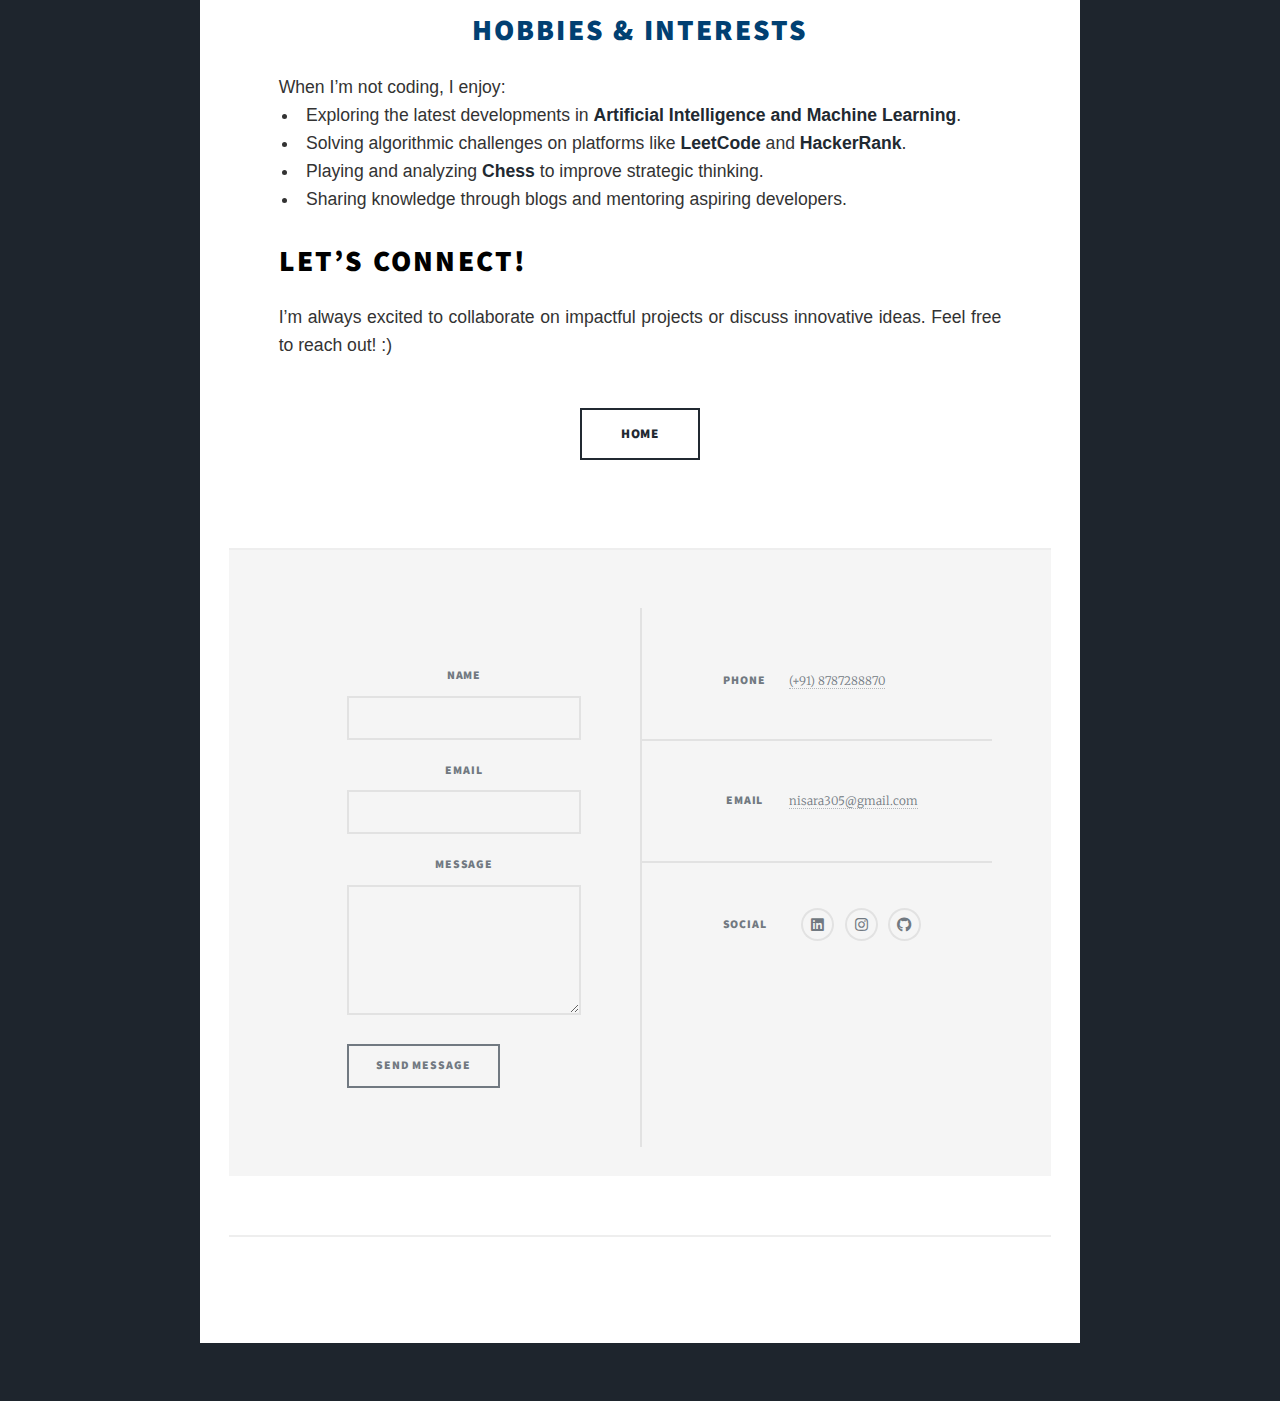
<file: indexfull.html>
<!DOCTYPE HTML>

<html>
	<head>
		<title>Nisar's Portfolio Full story</title>
		<meta charset="utf-8" />
		<meta name="viewport" content="width=device-width, initial-scale=1, user-scalable=no" />
		<link rel="stylesheet" href="assets/css/main.css" />
		<noscript><link rel="stylesheet" href="assets/css/noscript.css" /></noscript>
	</head>
	<body class="is-preload">

		<!-- Wrapper -->
			<div id="wrapper" class="fade-in">

				<!-- Intro -->
					<div id="intro">
						<h1>&lt;Hello World&gt;<br />
						It's Nisar  ;)</h1>
						<p>Scroll down to know about me and <br/>some of my recent works...</p>
						<ul class="actions">
							<li><a href="#header" class="button icon solid solo fa-arrow-down scrolly">Continue</a></li>
						</ul>
					</div>

				<!-- Header -->
					<header id="header">
						<a href="index.html" class="logo">&lt;Welcome&gt;</a>
					</header>

				<!-- Nav -->
					<nav id="nav">
						
						<ul class="icons">
							<li><a href="https://www.linkedin.com/in/nisar-ahmad-a9ab30110/" class="icon brands fa-linkedin"><span class="label">Linkedin</span></a></li>
							<li><a href="#" class="icon brands fa-instagram"><span class="label">Instagram</span></a></li>
							<li><a href="#" class="icon brands fa-github"><span class="label">GitHub</span></a></li>
						</ul>
					</nav>

				<!-- Main -->
					<div id="main">

						<!-- Featured Post -->
							<article class="post featured">
								<header class="major">
									<div style="font-family: Arial, sans-serif; line-height: 1.6; color: #333; padding: 20px; max-width: 800px; margin: auto;">
										
										<p style="text-align: center; font-size: 0.9rem; color: #888; margin-top: 20px;">
											Last updated: Jan 5, 2025
										  </p>
																				  <!-- <p id="dateTime" style="text-align: center; font-size: 1.2rem; color: #555; margin-top: 10px;"></p> -->

										<h1 style="font-size: 2.5rem; color: #014072; text-align: center;">Hi, I'm Nisar Ahmad!</h1>
										<p style="font-size: 1.2rem; text-align: justify;">
											I’m a passionate <strong>Full Stack Developer</strong> with 3+ years of experience building scalable, high-performance applications. My expertise lies in technologies like <strong>Flask, React, PostgreSQL, and Python</strong>, and I specialize in crafting solutions for domains such as <strong>Credit Risk</strong> and <strong>Operational Resiliency</strong>.
										</p>
									</div>
								</header>
								<a href="#" class="image main"><img src="images/pic01.jpg" alt="" /></a>
								<div style=" text-align: justify; font-family: Arial, sans-serif; line-height: 1.6; color: #333; padding: 20px; max-width: 800px; margin: auto;">
									<!-- About Me Section -->
									<!-- <h1 style="font-size: 2.5rem; color: #014072; text-align: center;">Hi, I'm [Your Name]!</h1>
									<p style="font-size: 1.2rem; text-align: justify;">
									  I’m a passionate <strong>Full Stack Developer</strong> with 3+ years of experience building scalable, high-performance applications. My expertise lies in technologies like <strong>Flask, React, PostgreSQL, and Python</strong>, and I specialize in crafting solutions for domains such as <strong>Credit Risk</strong> and <strong>Operational Resiliency</strong>.
									</p> -->
									<p style="font-size: 1.2rem; text-align: justify;">
									  Over the years, I’ve worked on projects that blend innovative technologies like <strong>Generative AI (GPT-3.5)</strong> with robust backend architectures to solve complex business challenges. My goal is to create impactful, user-focused solutions that deliver measurable results.
									</p>
									<p style="font-size: 1.2rem; text-align: justify;">
									  When I’m not coding, you can find me exploring the latest trends in AI, or brushing up on my data structures and algorithms for <a href="https://leetcode.com/u/nisaaaaar/" target="_blank" style="color: #014072; text-decoration: none;">problem-solving</a>.
									</p>
								  
									<!-- Skills Section -->
									<h2 style="text-align: center; font-size: 2rem; color: #014072;">Skills</h2>
									<ul style="font-size: 1.2rem; padding-left: 20px;">
									  <li><strong>Frontend:</strong> React, HTML, CSS, JavaScript</li>
									  <li><strong>Backend:</strong> Python, Flask, REST APIs</li>
									  <li><strong>Database:</strong> PostgreSQL, SQL</li>
									  <li><strong>Other Tools:</strong> Git, Selenium, JWT</li>
									  <li><strong>Key Areas of Expertise:</strong> Full Stack Web Development, Scalable Architecture Design, Operational Resiliency Solutions, Generative AI Integration</li>
									</ul>
								  
									<!-- Career Highlights Section -->
									<h2 style="text-align: center; font-size: 2rem; color: #014072;">Career Highlights</h2>
									<ul style="font-size: 1.2rem; padding-left: 20px;">
									  <li><strong>CRO Solution Suite:</strong> Designed and built a robust dashboard for managing Credit Risk and Operational Resiliency with features like Master Dashboard, Resiliency Assessment, and Scenario Management.</li>
									  <li><strong>Media Analytics for CRM:</strong> Integrated Generative AI (GPT-3.5) to extract insights from news articles and generate risk scores for decision-making.</li>
									  <li><strong>User Authentication System:</strong> Implemented secure, token-based authentication using <strong>JWT</strong> to enhance data privacy.</li>
									</ul>
								  
									<!-- Projects Section -->
									<h2 style="text-align: center; font-size: 2rem; color: #014072;">Projects</h2>
									<ul style="font-size: 1.2rem; padding-left: 20px;">
									  <li>
										<strong>CRO Solution Suite:</strong>
										An enterprise-grade dashboard with modules for operational resiliency, impact tolerance management, and resiliency assessments. Leveraged <strong>Flask</strong>, <strong>PostgreSQL</strong>, and ML models to predict impacted services and automate scheduling.
									  </li>
									  <li>
										<strong>Media Analytics Solution:</strong>
										Developed a Generative AI-powered tool to analyze news articles, extract named entities, and assign risk scores. Visualized results using interactive charts, aiding risk management decisions in the Credit Risk domain.
									  </li>
									</ul>
								  
									<!-- Hobbies Section -->
									<h2 style="text-align: center; font-size: 2rem; color: #014072;">Hobbies & Interests</h2>
									<p style="font-size: 1.2rem; text-align: justify; margin: 0;">
									  When I’m not coding, I enjoy:
									</p>
									<ul style="font-size: 1.2rem; padding-left: 20px;">
									  <li>Exploring the latest developments in <strong>Artificial Intelligence and Machine Learning</strong>.</li>
									  <li>Solving algorithmic challenges on platforms like <strong>LeetCode</strong> and <strong>HackerRank</strong>.</li>
									  <li>Playing and analyzing <strong>Chess</strong> to improve strategic thinking.</li>
									  <li>Sharing knowledge through blogs and mentoring aspiring developers.</li>
									</ul>
								  
									<!-- Call to Action -->
									<h2 style="font-size: 2rem; color: #000000;">Let’s Connect!</h2>
									<p style="font-size: 1.2rem; text-align: justify;">
									  I’m always excited to collaborate on impactful projects or discuss innovative ideas. Feel free to reach out! :)
									  <!-- <a href="mailto:your_email@example.com" style="color: #014072; text-decoration: none;">email</a> or connect with me on -->
									  <!-- <a href="https://linkedin.com/in/your-profile" target="_blank" style="color: #014072; text-decoration: none;">LinkedIn</a>. -->
									</p>
								  </div>
								  

								<ul class="actions special">
									<li><a href="index.html" class="button large">Home</a></li>
								</ul>
							</article>

					
				<!-- Copyright -->
				<footer id="footer">
					<section>
						<form method="post" action="mailto:nisara305@gmail.com">
							<div class="fields">
								<div class="field">
									<label for="name">Name</label>
									<input type="text" name="name" id="name" />
								</div>
								<div class="field">
									<label for="email">Email</label>
									<input type="text" name="email" id="email" />
								</div>
								<div class="field">
									<label for="message">Message</label>
									<textarea name="message" id="message" rows="3"></textarea>
								</div>
							</div>
							<ul class="actions">
								<li><input type="submit" value="Send Message" /></li>
							</ul>
						</form>
					</section>
					<section class="split contact">
						
						<section>
							<h3>Phone</h3>
							<p><a href="#">(+91) 8787288870</a></p>
						</section>
						<section>
							<h3>Email</h3>
							<p><a href="#">nisara305@gmail.com</a></p>
						</section>
						<section>
							<h3>Social</h3>
							<ul class="icons alt">
								<li><a href="https://www.linkedin.com/in/nisar-ahmad-a9ab30110/" class="icon brands alt fa-linkedin"><span class="label">Linkedin</span></a></li>
								<li><a href="https://www.instagram.com/nisaaaaar/" class="icon brands alt fa-instagram"><span class="label">Instagram</span></a></li>
								<li><a href="https://github.com/nisaaaaar" class="icon brands alt fa-github"><span class="label">GitHub</span></a></li>
							</ul>
						</section>
					</section>
				</footer>

			<!-- Copyright -->
				<div id="copyright">
					<ul><li>&copy; Untitled</li><li>Design: <a href="https://html5up.net">HTML5 UP</a></li></ul>
				</div>

			</div>

		<!-- Scripts -->
			<script src="assets/js/jquery.min.js"></script>
			<script src="assets/js/jquery.scrollex.min.js"></script>
			<script src="assets/js/jquery.scrolly.min.js"></script>
			<script src="assets/js/browser.min.js"></script>
			<script src="assets/js/breakpoints.min.js"></script>
			<script src="assets/js/util.js"></script>
			<script src="assets/js/main.js"></script>

	</body>
</html>
<!-- <script>
	function updateDateTime() {
	  const now = new Date();
	  const options = { weekday: 'long', year: 'numeric', month: 'long', day: 'numeric', hour: '2-digit', minute: '2-digit', second: '2-digit' };
	  document.getElementById('dateTime').innerText = now.toLocaleDateString('en-US', options);
	}
  
	// Call the function to display the current date and time
	updateDateTime();
  
	// Update the time every second
	setInterval(updateDateTime, 1000);
  </script> -->
</file>
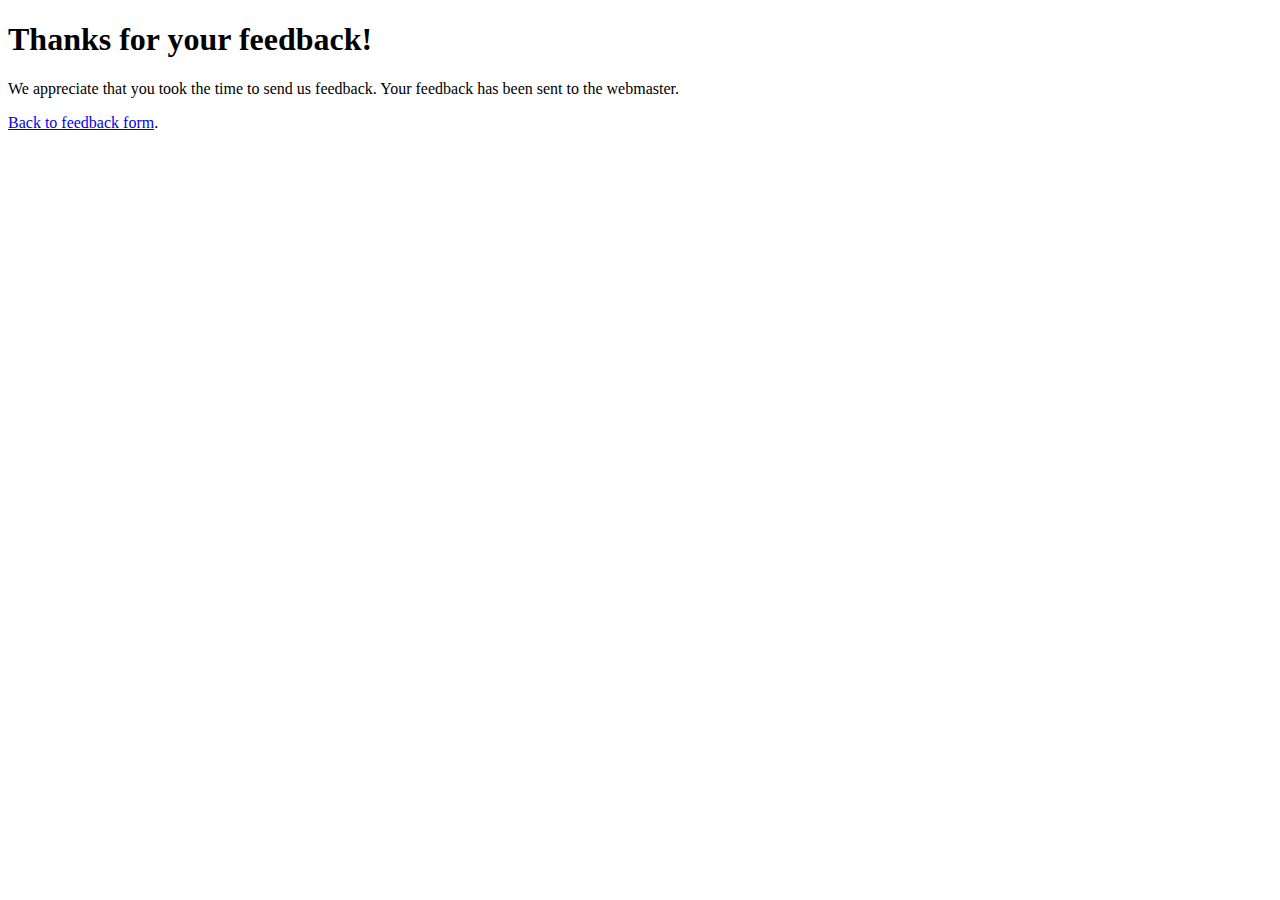
<file: thank_you.html>
<!DOCTYPE html>
<title>Thank You</title>	

<h1>Thanks for your feedback!</h1>
<p>We appreciate that you took the time to send us feedback. Your feedback has been sent to the webmaster.</p>
<p><a href="feedback_form.html">Back to feedback form</a>.</p>
</file>
<file: assets/css/main.css>
@import url(fontawesome-all.min.css);
@import url("https://fonts.googleapis.com/css?family=Merriweather:300,700,300italic,700italic|Source+Sans+Pro:900");

/*
	Massively by HTML5 UP
	html5up.net | @ajlkn
	Free for personal and commercial use under the CCA 3.0 license (html5up.net/license)
*/

html, body, div, span, applet, object,
iframe, h1, h2, h3, h4, h5, h6, p, blockquote,
pre, a, abbr, acronym, address, big, cite,
code, del, dfn, em, img, ins, kbd, q, s, samp,
small, strike, strong, sub, sup, tt, var, b,
u, i, center, dl, dt, dd, ol, ul, li, fieldset,
form, label, legend, table, caption, tbody,
tfoot, thead, tr, th, td, article, aside,
canvas, details, embed, figure, figcaption,
footer, header, hgroup, menu, nav, output, ruby,
section, summary, time, mark, audio, video {
	margin: 0;
	padding: 0;
	border: 0;
	font-size: 100%;
	font: inherit;
	vertical-align: baseline;}

article, aside, details, figcaption, figure,
footer, header, hgroup, menu, nav, section {
	display: block;}

body {
	line-height: 1;
}

ol, ul {
	list-style: none;
}

blockquote, q {
	quotes: none;
}

	blockquote:before, blockquote:after, q:before, q:after {
		content: '';
		content: none;
	}

table {
	border-collapse: collapse;
	border-spacing: 0;
}

body {
	-webkit-text-size-adjust: none;
}

mark {
	background-color: transparent;
	color: inherit;
}

input::-moz-focus-inner {
	border: 0;
	padding: 0;
}

input, select, textarea {
	-moz-appearance: none;
	-webkit-appearance: none;
	-ms-appearance: none;
	appearance: none;
}

/* Basic */

	@-ms-viewport {
		width: device-width;
	}

	body {
		-ms-overflow-style: scrollbar;
	}

	@media screen and (max-width: 480px) {

		html, body {
			min-width: 320px;
		}

	}

	html {
		box-sizing: border-box;
	}

	*, *:before, *:after {
		box-sizing: inherit;
	}

	body {
		background-color: #1e252d;
	}

		body.is-preload *, body.is-preload *:before, body.is-preload *:after {
			-moz-animation: none !important;
			-webkit-animation: none !important;
			-ms-animation: none !important;
			animation: none !important;
			-moz-transition: none !important;
			-webkit-transition: none !important;
			-ms-transition: none !important;
			transition: none !important;
		}

/* Type */

	html {
		font-size: 16pt;
	}

		@media screen and (max-width: 1680px) {

			html {
				font-size: 12pt;
			}

		}

		@media screen and (max-width: 1280px) {

			html {
				font-size: 11pt;
			}

		}

		@media screen and (max-width: 360px) {

			html {
				font-size: 10pt;
			}

		}

	body {
		color: #212931;
	}

	body, input, select, textarea {
		font-family: "Merriweather", Georgia, serif;
		font-weight: 300;
		font-size: 1rem;
		line-height: 2.375;
	}

	a {
		-moz-transition: color 0.2s ease-in-out, background-color 0.2s ease-in-out, border-color 0.2s ease-in-out, box-shadow 0.2s ease-in-out;
		-webkit-transition: color 0.2s ease-in-out, background-color 0.2s ease-in-out, border-color 0.2s ease-in-out, box-shadow 0.2s ease-in-out;
		-ms-transition: color 0.2s ease-in-out, background-color 0.2s ease-in-out, border-color 0.2s ease-in-out, box-shadow 0.2s ease-in-out;
		transition: color 0.2s ease-in-out, background-color 0.2s ease-in-out, border-color 0.2s ease-in-out, box-shadow 0.2s ease-in-out;
		border-bottom: dotted 1px;
		text-decoration: none;
	}

		a:hover {
			border-bottom-color: transparent;
		}

	strong, b {
		font-weight: 600;
	}

	em, i {
		font-style: italic;
	}

	p {
		text-align: justify;
		margin: 0 0 2rem 0;
	}

	h1, h2, h3, h4, h5, h6 {
		font-family: "Source Sans Pro", Helvetica, sans-serif;
		font-weight: 900;
		line-height: 1.5;
		letter-spacing: 0.075em;
		text-transform: uppercase;
		margin: 0 0 1rem 0;
	}

		h1 a, h2 a, h3 a, h4 a, h5 a, h6 a {
			border-bottom: 0;
			color: inherit;
			text-decoration: none;
		}

	h1 {
		font-size: 4rem;
		line-height: 1.1;
		margin: 0 0 2rem 0;
	}

	h2 {
		font-size: 1.75rem;
		line-height: 1.3;
		margin: 0 0 1.5rem 0;
	}

	h3 {
		font-size: 1.25rem;
		margin: 0 0 1.5rem 0;
	}

	h4 {
		font-size: 1rem;
	}

	h5 {
		font-size: 0.9rem;
	}

	h6 {
		font-size: 0.8rem;
	}

	sub {
		font-size: 0.8rem;
		position: relative;
		top: 0.5rem;
	}

	sup {
		font-size: 0.8rem;
		position: relative;
		top: -0.5rem;
	}

	blockquote {
		border-left: solid 4px;
		font-style: italic;
		margin: 0 0 2rem 0;
		padding: 0.5rem 0 0.5rem 2rem;
	}

	code {
		border: solid 2px;
		font-family: "Courier New", monospace;
		font-size: 0.9rem;
		margin: 0 0.25rem;
		padding: 0.25rem 0.65rem;
	}

	pre {
		-webkit-overflow-scrolling: touch;
		font-family: "Courier New", monospace;
		font-size: 0.9rem;
		margin: 0 0 2rem 0;
	}

		pre code {
			display: block;
			line-height: 1.75;
			padding: 1rem 1.5rem;
			overflow-x: auto;
		}

	hr {
		border: 0;
		border-bottom: solid 2px;
		margin: 3rem 0;
	}

		hr.major {
			margin: 5rem 0;
		}

	.align-left {
		text-align: left;
	}

	.align-center {
		text-align: center;
	}

	.align-right {
		text-align: right;
	}

	input, select, textarea {
		color: #212931;
	}

	a {
		color: #212931;
		border-bottom-color: rgba(33, 41, 49, 0.5);
	}

		a:hover {
			border-bottom-color: transparent;
			color: #18bfef !important;
		}

	strong, b {
		color: #212931;
	}

	h1, h2, h3, h4, h5, h6 {
		color: #212931;
	}

	blockquote {
		border-left-color: #eeeeee;
	}

	code {
		background: rgba(220, 220, 220, 0.25);
		border-color: #eeeeee;
	}

	hr {
		border-bottom-color: #eeeeee;
	}

/* Row */

	.row {
		display: flex;
		flex-wrap: wrap;
		box-sizing: border-box;
		align-items: stretch;
	}

		.row > * {
			box-sizing: border-box;
		}

		.row.gtr-uniform > * > :last-child {
			margin-bottom: 0;
		}

		.row.aln-left {
			justify-content: flex-start;
		}

		.row.aln-center {
			justify-content: center;
		}

		.row.aln-right {
			justify-content: flex-end;
		}

		.row.aln-top {
			align-items: flex-start;
		}

		.row.aln-middle {
			align-items: center;
		}

		.row.aln-bottom {
			align-items: flex-end;
		}

		.row > .imp {
			order: -1;
		}

		.row > .col-1 {
			width: 8.33333%;
		}

		.row > .off-1 {
			margin-left: 8.33333%;
		}

		.row > .col-2 {
			width: 16.66667%;
		}

		.row > .off-2 {
			margin-left: 16.66667%;
		}

		.row > .col-3 {
			width: 25%;
		}

		.row > .off-3 {
			margin-left: 25%;
		}

		.row > .col-4 {
			width: 33.33333%;
		}

		.row > .off-4 {
			margin-left: 33.33333%;
		}

		.row > .col-5 {
			width: 41.66667%;
		}

		.row > .off-5 {
			margin-left: 41.66667%;
		}

		.row > .col-6 {
			width: 50%;
		}

		.row > .off-6 {
			margin-left: 50%;
		}

		.row > .col-7 {
			width: 58.33333%;
		}

		.row > .off-7 {
			margin-left: 58.33333%;
		}

		.row > .col-8 {
			width: 66.66667%;
		}

		.row > .off-8 {
			margin-left: 66.66667%;
		}

		.row > .col-9 {
			width: 75%;
		}

		.row > .off-9 {
			margin-left: 75%;
		}

		.row > .col-10 {
			width: 83.33333%;
		}

		.row > .off-10 {
			margin-left: 83.33333%;
		}

		.row > .col-11 {
			width: 91.66667%;
		}

		.row > .off-11 {
			margin-left: 91.66667%;
		}

		.row > .col-12 {
			width: 100%;
		}

		.row > .off-12 {
			margin-left: 100%;
		}

		.row.gtr-0 {
			margin-top: 0;
			margin-left: 0rem;
		}

			.row.gtr-0 > * {
				padding: 0 0 0 0rem;
			}

			.row.gtr-0.gtr-uniform {
				margin-top: 0rem;
			}

				.row.gtr-0.gtr-uniform > * {
					padding-top: 0rem;
				}

		.row.gtr-25 {
			margin-top: 0;
			margin-left: -0.375rem;
		}

			.row.gtr-25 > * {
				padding: 0 0 0 0.375rem;
			}

			.row.gtr-25.gtr-uniform {
				margin-top: -0.375rem;
			}

				.row.gtr-25.gtr-uniform > * {
					padding-top: 0.375rem;
				}

		.row.gtr-50 {
			margin-top: 0;
			margin-left: -0.75rem;
		}

			.row.gtr-50 > * {
				padding: 0 0 0 0.75rem;
			}

			.row.gtr-50.gtr-uniform {
				margin-top: -0.75rem;
			}

				.row.gtr-50.gtr-uniform > * {
					padding-top: 0.75rem;
				}

		.row {
			margin-top: 0;
			margin-left: -1.5rem;
		}

			.row > * {
				padding: 0 0 0 1.5rem;
			}

			.row.gtr-uniform {
				margin-top: -1.5rem;
			}

				.row.gtr-uniform > * {
					padding-top: 1.5rem;
				}

		.row.gtr-150 {
			margin-top: 0;
			margin-left: -2.25rem;
		}

			.row.gtr-150 > * {
				padding: 0 0 0 2.25rem;
			}

			.row.gtr-150.gtr-uniform {
				margin-top: -2.25rem;
			}

				.row.gtr-150.gtr-uniform > * {
					padding-top: 2.25rem;
				}

		.row.gtr-200 {
			margin-top: 0;
			margin-left: -3rem;
		}

			.row.gtr-200 > * {
				padding: 0 0 0 3rem;
			}

			.row.gtr-200.gtr-uniform {
				margin-top: -3rem;
			}

				.row.gtr-200.gtr-uniform > * {
					padding-top: 3rem;
				}

		@media screen and (max-width: 1680px) {

			.row {
				display: flex;
				flex-wrap: wrap;
				box-sizing: border-box;
				align-items: stretch;
			}

				.row > * {
					box-sizing: border-box;
				}

				.row.gtr-uniform > * > :last-child {
					margin-bottom: 0;
				}

				.row.aln-left {
					justify-content: flex-start;
				}

				.row.aln-center {
					justify-content: center;
				}

				.row.aln-right {
					justify-content: flex-end;
				}

				.row.aln-top {
					align-items: flex-start;
				}

				.row.aln-middle {
					align-items: center;
				}

				.row.aln-bottom {
					align-items: flex-end;
				}

				.row > .imp-xlarge {
					order: -1;
				}

				.row > .col-1-xlarge {
					width: 8.33333%;
				}

				.row > .off-1-xlarge {
					margin-left: 8.33333%;
				}

				.row > .col-2-xlarge {
					width: 16.66667%;
				}

				.row > .off-2-xlarge {
					margin-left: 16.66667%;
				}

				.row > .col-3-xlarge {
					width: 25%;
				}

				.row > .off-3-xlarge {
					margin-left: 25%;
				}

				.row > .col-4-xlarge {
					width: 33.33333%;
				}

				.row > .off-4-xlarge {
					margin-left: 33.33333%;
				}

				.row > .col-5-xlarge {
					width: 41.66667%;
				}

				.row > .off-5-xlarge {
					margin-left: 41.66667%;
				}

				.row > .col-6-xlarge {
					width: 50%;
				}

				.row > .off-6-xlarge {
					margin-left: 50%;
				}

				.row > .col-7-xlarge {
					width: 58.33333%;
				}

				.row > .off-7-xlarge {
					margin-left: 58.33333%;
				}

				.row > .col-8-xlarge {
					width: 66.66667%;
				}

				.row > .off-8-xlarge {
					margin-left: 66.66667%;
				}

				.row > .col-9-xlarge {
					width: 75%;
				}

				.row > .off-9-xlarge {
					margin-left: 75%;
				}

				.row > .col-10-xlarge {
					width: 83.33333%;
				}

				.row > .off-10-xlarge {
					margin-left: 83.33333%;
				}

				.row > .col-11-xlarge {
					width: 91.66667%;
				}

				.row > .off-11-xlarge {
					margin-left: 91.66667%;
				}

				.row > .col-12-xlarge {
					width: 100%;
				}

				.row > .off-12-xlarge {
					margin-left: 100%;
				}

				.row.gtr-0 {
					margin-top: 0;
					margin-left: 0rem;
				}

					.row.gtr-0 > * {
						padding: 0 0 0 0rem;
					}

					.row.gtr-0.gtr-uniform {
						margin-top: 0rem;
					}

						.row.gtr-0.gtr-uniform > * {
							padding-top: 0rem;
						}

				.row.gtr-25 {
					margin-top: 0;
					margin-left: -0.375rem;
				}

					.row.gtr-25 > * {
						padding: 0 0 0 0.375rem;
					}

					.row.gtr-25.gtr-uniform {
						margin-top: -0.375rem;
					}

						.row.gtr-25.gtr-uniform > * {
							padding-top: 0.375rem;
						}

				.row.gtr-50 {
					margin-top: 0;
					margin-left: -0.75rem;
				}

					.row.gtr-50 > * {
						padding: 0 0 0 0.75rem;
					}

					.row.gtr-50.gtr-uniform {
						margin-top: -0.75rem;
					}

						.row.gtr-50.gtr-uniform > * {
							padding-top: 0.75rem;
						}

				.row {
					margin-top: 0;
					margin-left: -1.5rem;
				}

					.row > * {
						padding: 0 0 0 1.5rem;
					}

					.row.gtr-uniform {
						margin-top: -1.5rem;
					}

						.row.gtr-uniform > * {
							padding-top: 1.5rem;
						}

				.row.gtr-150 {
					margin-top: 0;
					margin-left: -2.25rem;
				}

					.row.gtr-150 > * {
						padding: 0 0 0 2.25rem;
					}

					.row.gtr-150.gtr-uniform {
						margin-top: -2.25rem;
					}

						.row.gtr-150.gtr-uniform > * {
							padding-top: 2.25rem;
						}

				.row.gtr-200 {
					margin-top: 0;
					margin-left: -3rem;
				}

					.row.gtr-200 > * {
						padding: 0 0 0 3rem;
					}

					.row.gtr-200.gtr-uniform {
						margin-top: -3rem;
					}

						.row.gtr-200.gtr-uniform > * {
							padding-top: 3rem;
						}

		}

		@media screen and (max-width: 1280px) {

			.row {
				display: flex;
				flex-wrap: wrap;
				box-sizing: border-box;
				align-items: stretch;
			}

				.row > * {
					box-sizing: border-box;
				}

				.row.gtr-uniform > * > :last-child {
					margin-bottom: 0;
				}

				.row.aln-left {
					justify-content: flex-start;
				}

				.row.aln-center {
					justify-content: center;
				}

				.row.aln-right {
					justify-content: flex-end;
				}

				.row.aln-top {
					align-items: flex-start;
				}

				.row.aln-middle {
					align-items: center;
				}

				.row.aln-bottom {
					align-items: flex-end;
				}

				.row > .imp-large {
					order: -1;
				}

				.row > .col-1-large {
					width: 8.33333%;
				}

				.row > .off-1-large {
					margin-left: 8.33333%;
				}

				.row > .col-2-large {
					width: 16.66667%;
				}

				.row > .off-2-large {
					margin-left: 16.66667%;
				}

				.row > .col-3-large {
					width: 25%;
				}

				.row > .off-3-large {
					margin-left: 25%;
				}

				.row > .col-4-large {
					width: 33.33333%;
				}

				.row > .off-4-large {
					margin-left: 33.33333%;
				}

				.row > .col-5-large {
					width: 41.66667%;
				}

				.row > .off-5-large {
					margin-left: 41.66667%;
				}

				.row > .col-6-large {
					width: 50%;
				}

				.row > .off-6-large {
					margin-left: 50%;
				}

				.row > .col-7-large {
					width: 58.33333%;
				}

				.row > .off-7-large {
					margin-left: 58.33333%;
				}

				.row > .col-8-large {
					width: 66.66667%;
				}

				.row > .off-8-large {
					margin-left: 66.66667%;
				}

				.row > .col-9-large {
					width: 75%;
				}

				.row > .off-9-large {
					margin-left: 75%;
				}

				.row > .col-10-large {
					width: 83.33333%;
				}

				.row > .off-10-large {
					margin-left: 83.33333%;
				}

				.row > .col-11-large {
					width: 91.66667%;
				}

				.row > .off-11-large {
					margin-left: 91.66667%;
				}

				.row > .col-12-large {
					width: 100%;
				}

				.row > .off-12-large {
					margin-left: 100%;
				}

				.row.gtr-0 {
					margin-top: 0;
					margin-left: 0rem;
				}

					.row.gtr-0 > * {
						padding: 0 0 0 0rem;
					}

					.row.gtr-0.gtr-uniform {
						margin-top: 0rem;
					}

						.row.gtr-0.gtr-uniform > * {
							padding-top: 0rem;
						}

				.row.gtr-25 {
					margin-top: 0;
					margin-left: -0.375rem;
				}

					.row.gtr-25 > * {
						padding: 0 0 0 0.375rem;
					}

					.row.gtr-25.gtr-uniform {
						margin-top: -0.375rem;
					}

						.row.gtr-25.gtr-uniform > * {
							padding-top: 0.375rem;
						}

				.row.gtr-50 {
					margin-top: 0;
					margin-left: -0.75rem;
				}

					.row.gtr-50 > * {
						padding: 0 0 0 0.75rem;
					}

					.row.gtr-50.gtr-uniform {
						margin-top: -0.75rem;
					}

						.row.gtr-50.gtr-uniform > * {
							padding-top: 0.75rem;
						}

				.row {
					margin-top: 0;
					margin-left: -1.5rem;
				}

					.row > * {
						padding: 0 0 0 1.5rem;
					}

					.row.gtr-uniform {
						margin-top: -1.5rem;
					}

						.row.gtr-uniform > * {
							padding-top: 1.5rem;
						}

				.row.gtr-150 {
					margin-top: 0;
					margin-left: -2.25rem;
				}

					.row.gtr-150 > * {
						padding: 0 0 0 2.25rem;
					}

					.row.gtr-150.gtr-uniform {
						margin-top: -2.25rem;
					}

						.row.gtr-150.gtr-uniform > * {
							padding-top: 2.25rem;
						}

				.row.gtr-200 {
					margin-top: 0;
					margin-left: -3rem;
				}

					.row.gtr-200 > * {
						padding: 0 0 0 3rem;
					}

					.row.gtr-200.gtr-uniform {
						margin-top: -3rem;
					}

						.row.gtr-200.gtr-uniform > * {
							padding-top: 3rem;
						}

		}

		@media screen and (max-width: 980px) {

			.row {
				display: flex;
				flex-wrap: wrap;
				box-sizing: border-box;
				align-items: stretch;
			}

				.row > * {
					box-sizing: border-box;
				}

				.row.gtr-uniform > * > :last-child {
					margin-bottom: 0;
				}

				.row.aln-left {
					justify-content: flex-start;
				}

				.row.aln-center {
					justify-content: center;
				}

				.row.aln-right {
					justify-content: flex-end;
				}

				.row.aln-top {
					align-items: flex-start;
				}

				.row.aln-middle {
					align-items: center;
				}

				.row.aln-bottom {
					align-items: flex-end;
				}

				.row > .imp-medium {
					order: -1;
				}

				.row > .col-1-medium {
					width: 8.33333%;
				}

				.row > .off-1-medium {
					margin-left: 8.33333%;
				}

				.row > .col-2-medium {
					width: 16.66667%;
				}

				.row > .off-2-medium {
					margin-left: 16.66667%;
				}

				.row > .col-3-medium {
					width: 25%;
				}

				.row > .off-3-medium {
					margin-left: 25%;
				}

				.row > .col-4-medium {
					width: 33.33333%;
				}

				.row > .off-4-medium {
					margin-left: 33.33333%;
				}

				.row > .col-5-medium {
					width: 41.66667%;
				}

				.row > .off-5-medium {
					margin-left: 41.66667%;
				}

				.row > .col-6-medium {
					width: 50%;
				}

				.row > .off-6-medium {
					margin-left: 50%;
				}

				.row > .col-7-medium {
					width: 58.33333%;
				}

				.row > .off-7-medium {
					margin-left: 58.33333%;
				}

				.row > .col-8-medium {
					width: 66.66667%;
				}

				.row > .off-8-medium {
					margin-left: 66.66667%;
				}

				.row > .col-9-medium {
					width: 75%;
				}

				.row > .off-9-medium {
					margin-left: 75%;
				}

				.row > .col-10-medium {
					width: 83.33333%;
				}

				.row > .off-10-medium {
					margin-left: 83.33333%;
				}

				.row > .col-11-medium {
					width: 91.66667%;
				}

				.row > .off-11-medium {
					margin-left: 91.66667%;
				}

				.row > .col-12-medium {
					width: 100%;
				}

				.row > .off-12-medium {
					margin-left: 100%;
				}

				.row.gtr-0 {
					margin-top: 0;
					margin-left: 0rem;
				}

					.row.gtr-0 > * {
						padding: 0 0 0 0rem;
					}

					.row.gtr-0.gtr-uniform {
						margin-top: 0rem;
					}

						.row.gtr-0.gtr-uniform > * {
							padding-top: 0rem;
						}

				.row.gtr-25 {
					margin-top: 0;
					margin-left: -0.375rem;
				}

					.row.gtr-25 > * {
						padding: 0 0 0 0.375rem;
					}

					.row.gtr-25.gtr-uniform {
						margin-top: -0.375rem;
					}

						.row.gtr-25.gtr-uniform > * {
							padding-top: 0.375rem;
						}

				.row.gtr-50 {
					margin-top: 0;
					margin-left: -0.75rem;
				}

					.row.gtr-50 > * {
						padding: 0 0 0 0.75rem;
					}

					.row.gtr-50.gtr-uniform {
						margin-top: -0.75rem;
					}

						.row.gtr-50.gtr-uniform > * {
							padding-top: 0.75rem;
						}

				.row {
					margin-top: 0;
					margin-left: -1.5rem;
				}

					.row > * {
						padding: 0 0 0 1.5rem;
					}

					.row.gtr-uniform {
						margin-top: -1.5rem;
					}

						.row.gtr-uniform > * {
							padding-top: 1.5rem;
						}

				.row.gtr-150 {
					margin-top: 0;
					margin-left: -2.25rem;
				}

					.row.gtr-150 > * {
						padding: 0 0 0 2.25rem;
					}

					.row.gtr-150.gtr-uniform {
						margin-top: -2.25rem;
					}

						.row.gtr-150.gtr-uniform > * {
							padding-top: 2.25rem;
						}

				.row.gtr-200 {
					margin-top: 0;
					margin-left: -3rem;
				}

					.row.gtr-200 > * {
						padding: 0 0 0 3rem;
					}

					.row.gtr-200.gtr-uniform {
						margin-top: -3rem;
					}

						.row.gtr-200.gtr-uniform > * {
							padding-top: 3rem;
						}

		}

		@media screen and (max-width: 736px) {

			.row {
				display: flex;
				flex-wrap: wrap;
				box-sizing: border-box;
				align-items: stretch;
			}

				.row > * {
					box-sizing: border-box;
				}

				.row.gtr-uniform > * > :last-child {
					margin-bottom: 0;
				}

				.row.aln-left {
					justify-content: flex-start;
				}

				.row.aln-center {
					justify-content: center;
				}

				.row.aln-right {
					justify-content: flex-end;
				}

				.row.aln-top {
					align-items: flex-start;
				}

				.row.aln-middle {
					align-items: center;
				}

				.row.aln-bottom {
					align-items: flex-end;
				}

				.row > .imp-small {
					order: -1;
				}

				.row > .col-1-small {
					width: 8.33333%;
				}

				.row > .off-1-small {
					margin-left: 8.33333%;
				}

				.row > .col-2-small {
					width: 16.66667%;
				}

				.row > .off-2-small {
					margin-left: 16.66667%;
				}

				.row > .col-3-small {
					width: 25%;
				}

				.row > .off-3-small {
					margin-left: 25%;
				}

				.row > .col-4-small {
					width: 33.33333%;
				}

				.row > .off-4-small {
					margin-left: 33.33333%;
				}

				.row > .col-5-small {
					width: 41.66667%;
				}

				.row > .off-5-small {
					margin-left: 41.66667%;
				}

				.row > .col-6-small {
					width: 50%;
				}

				.row > .off-6-small {
					margin-left: 50%;
				}

				.row > .col-7-small {
					width: 58.33333%;
				}

				.row > .off-7-small {
					margin-left: 58.33333%;
				}

				.row > .col-8-small {
					width: 66.66667%;
				}

				.row > .off-8-small {
					margin-left: 66.66667%;
				}

				.row > .col-9-small {
					width: 75%;
				}

				.row > .off-9-small {
					margin-left: 75%;
				}

				.row > .col-10-small {
					width: 83.33333%;
				}

				.row > .off-10-small {
					margin-left: 83.33333%;
				}

				.row > .col-11-small {
					width: 91.66667%;
				}

				.row > .off-11-small {
					margin-left: 91.66667%;
				}

				.row > .col-12-small {
					width: 100%;
				}

				.row > .off-12-small {
					margin-left: 100%;
				}

				.row.gtr-0 {
					margin-top: 0;
					margin-left: 0rem;
				}

					.row.gtr-0 > * {
						padding: 0 0 0 0rem;
					}

					.row.gtr-0.gtr-uniform {
						margin-top: 0rem;
					}

						.row.gtr-0.gtr-uniform > * {
							padding-top: 0rem;
						}

				.row.gtr-25 {
					margin-top: 0;
					margin-left: -0.375rem;
				}

					.row.gtr-25 > * {
						padding: 0 0 0 0.375rem;
					}

					.row.gtr-25.gtr-uniform {
						margin-top: -0.375rem;
					}

						.row.gtr-25.gtr-uniform > * {
							padding-top: 0.375rem;
						}

				.row.gtr-50 {
					margin-top: 0;
					margin-left: -0.75rem;
				}

					.row.gtr-50 > * {
						padding: 0 0 0 0.75rem;
					}

					.row.gtr-50.gtr-uniform {
						margin-top: -0.75rem;
					}

						.row.gtr-50.gtr-uniform > * {
							padding-top: 0.75rem;
						}

				.row {
					margin-top: 0;
					margin-left: -1.5rem;
				}

					.row > * {
						padding: 0 0 0 1.5rem;
					}

					.row.gtr-uniform {
						margin-top: -1.5rem;
					}

						.row.gtr-uniform > * {
							padding-top: 1.5rem;
						}

				.row.gtr-150 {
					margin-top: 0;
					margin-left: -2.25rem;
				}

					.row.gtr-150 > * {
						padding: 0 0 0 2.25rem;
					}

					.row.gtr-150.gtr-uniform {
						margin-top: -2.25rem;
					}

						.row.gtr-150.gtr-uniform > * {
							padding-top: 2.25rem;
						}

				.row.gtr-200 {
					margin-top: 0;
					margin-left: -3rem;
				}

					.row.gtr-200 > * {
						padding: 0 0 0 3rem;
					}

					.row.gtr-200.gtr-uniform {
						margin-top: -3rem;
					}

						.row.gtr-200.gtr-uniform > * {
							padding-top: 3rem;
						}

		}

		@media screen and (max-width: 480px) {

			.row {
				display: flex;
				flex-wrap: wrap;
				box-sizing: border-box;
				align-items: stretch;
			}

				.row > * {
					box-sizing: border-box;
				}

				.row.gtr-uniform > * > :last-child {
					margin-bottom: 0;
				}

				.row.aln-left {
					justify-content: flex-start;
				}

				.row.aln-center {
					justify-content: center;
				}

				.row.aln-right {
					justify-content: flex-end;
				}

				.row.aln-top {
					align-items: flex-start;
				}

				.row.aln-middle {
					align-items: center;
				}

				.row.aln-bottom {
					align-items: flex-end;
				}

				.row > .imp-xsmall {
					order: -1;
				}

				.row > .col-1-xsmall {
					width: 8.33333%;
				}

				.row > .off-1-xsmall {
					margin-left: 8.33333%;
				}

				.row > .col-2-xsmall {
					width: 16.66667%;
				}

				.row > .off-2-xsmall {
					margin-left: 16.66667%;
				}

				.row > .col-3-xsmall {
					width: 25%;
				}

				.row > .off-3-xsmall {
					margin-left: 25%;
				}

				.row > .col-4-xsmall {
					width: 33.33333%;
				}

				.row > .off-4-xsmall {
					margin-left: 33.33333%;
				}

				.row > .col-5-xsmall {
					width: 41.66667%;
				}

				.row > .off-5-xsmall {
					margin-left: 41.66667%;
				}

				.row > .col-6-xsmall {
					width: 50%;
				}

				.row > .off-6-xsmall {
					margin-left: 50%;
				}

				.row > .col-7-xsmall {
					width: 58.33333%;
				}

				.row > .off-7-xsmall {
					margin-left: 58.33333%;
				}

				.row > .col-8-xsmall {
					width: 66.66667%;
				}

				.row > .off-8-xsmall {
					margin-left: 66.66667%;
				}

				.row > .col-9-xsmall {
					width: 75%;
				}

				.row > .off-9-xsmall {
					margin-left: 75%;
				}

				.row > .col-10-xsmall {
					width: 83.33333%;
				}

				.row > .off-10-xsmall {
					margin-left: 83.33333%;
				}

				.row > .col-11-xsmall {
					width: 91.66667%;
				}

				.row > .off-11-xsmall {
					margin-left: 91.66667%;
				}

				.row > .col-12-xsmall {
					width: 100%;
				}

				.row > .off-12-xsmall {
					margin-left: 100%;
				}

				.row.gtr-0 {
					margin-top: 0;
					margin-left: 0rem;
				}

					.row.gtr-0 > * {
						padding: 0 0 0 0rem;
					}

					.row.gtr-0.gtr-uniform {
						margin-top: 0rem;
					}

						.row.gtr-0.gtr-uniform > * {
							padding-top: 0rem;
						}

				.row.gtr-25 {
					margin-top: 0;
					margin-left: -0.375rem;
				}

					.row.gtr-25 > * {
						padding: 0 0 0 0.375rem;
					}

					.row.gtr-25.gtr-uniform {
						margin-top: -0.375rem;
					}

						.row.gtr-25.gtr-uniform > * {
							padding-top: 0.375rem;
						}

				.row.gtr-50 {
					margin-top: 0;
					margin-left: -0.75rem;
				}

					.row.gtr-50 > * {
						padding: 0 0 0 0.75rem;
					}

					.row.gtr-50.gtr-uniform {
						margin-top: -0.75rem;
					}

						.row.gtr-50.gtr-uniform > * {
							padding-top: 0.75rem;
						}

				.row {
					margin-top: 0;
					margin-left: -1.5rem;
				}

					.row > * {
						padding: 0 0 0 1.5rem;
					}

					.row.gtr-uniform {
						margin-top: -1.5rem;
					}

						.row.gtr-uniform > * {
							padding-top: 1.5rem;
						}

				.row.gtr-150 {
					margin-top: 0;
					margin-left: -2.25rem;
				}

					.row.gtr-150 > * {
						padding: 0 0 0 2.25rem;
					}

					.row.gtr-150.gtr-uniform {
						margin-top: -2.25rem;
					}

						.row.gtr-150.gtr-uniform > * {
							padding-top: 2.25rem;
						}

				.row.gtr-200 {
					margin-top: 0;
					margin-left: -3rem;
				}

					.row.gtr-200 > * {
						padding: 0 0 0 3rem;
					}

					.row.gtr-200.gtr-uniform {
						margin-top: -3rem;
					}

						.row.gtr-200.gtr-uniform > * {
							padding-top: 3rem;
						}

		}

		@media screen and (max-width: 360px) {

			.row {
				display: flex;
				flex-wrap: wrap;
				box-sizing: border-box;
				align-items: stretch;
			}

				.row > * {
					box-sizing: border-box;
				}

				.row.gtr-uniform > * > :last-child {
					margin-bottom: 0;
				}

				.row.aln-left {
					justify-content: flex-start;
				}

				.row.aln-center {
					justify-content: center;
				}

				.row.aln-right {
					justify-content: flex-end;
				}

				.row.aln-top {
					align-items: flex-start;
				}

				.row.aln-middle {
					align-items: center;
				}

				.row.aln-bottom {
					align-items: flex-end;
				}

				.row > .imp-xxsmall {
					order: -1;
				}

				.row > .col-1-xxsmall {
					width: 8.33333%;
				}

				.row > .off-1-xxsmall {
					margin-left: 8.33333%;
				}

				.row > .col-2-xxsmall {
					width: 16.66667%;
				}

				.row > .off-2-xxsmall {
					margin-left: 16.66667%;
				}

				.row > .col-3-xxsmall {
					width: 25%;
				}

				.row > .off-3-xxsmall {
					margin-left: 25%;
				}

				.row > .col-4-xxsmall {
					width: 33.33333%;
				}

				.row > .off-4-xxsmall {
					margin-left: 33.33333%;
				}

				.row > .col-5-xxsmall {
					width: 41.66667%;
				}

				.row > .off-5-xxsmall {
					margin-left: 41.66667%;
				}

				.row > .col-6-xxsmall {
					width: 50%;
				}

				.row > .off-6-xxsmall {
					margin-left: 50%;
				}

				.row > .col-7-xxsmall {
					width: 58.33333%;
				}

				.row > .off-7-xxsmall {
					margin-left: 58.33333%;
				}

				.row > .col-8-xxsmall {
					width: 66.66667%;
				}

				.row > .off-8-xxsmall {
					margin-left: 66.66667%;
				}

				.row > .col-9-xxsmall {
					width: 75%;
				}

				.row > .off-9-xxsmall {
					margin-left: 75%;
				}

				.row > .col-10-xxsmall {
					width: 83.33333%;
				}

				.row > .off-10-xxsmall {
					margin-left: 83.33333%;
				}

				.row > .col-11-xxsmall {
					width: 91.66667%;
				}

				.row > .off-11-xxsmall {
					margin-left: 91.66667%;
				}

				.row > .col-12-xxsmall {
					width: 100%;
				}

				.row > .off-12-xxsmall {
					margin-left: 100%;
				}

				.row.gtr-0 {
					margin-top: 0;
					margin-left: 0rem;
				}

					.row.gtr-0 > * {
						padding: 0 0 0 0rem;
					}

					.row.gtr-0.gtr-uniform {
						margin-top: 0rem;
					}

						.row.gtr-0.gtr-uniform > * {
							padding-top: 0rem;
						}

				.row.gtr-25 {
					margin-top: 0;
					margin-left: -0.375rem;
				}

					.row.gtr-25 > * {
						padding: 0 0 0 0.375rem;
					}

					.row.gtr-25.gtr-uniform {
						margin-top: -0.375rem;
					}

						.row.gtr-25.gtr-uniform > * {
							padding-top: 0.375rem;
						}

				.row.gtr-50 {
					margin-top: 0;
					margin-left: -0.75rem;
				}

					.row.gtr-50 > * {
						padding: 0 0 0 0.75rem;
					}

					.row.gtr-50.gtr-uniform {
						margin-top: -0.75rem;
					}

						.row.gtr-50.gtr-uniform > * {
							padding-top: 0.75rem;
						}

				.row {
					margin-top: 0;
					margin-left: -1.5rem;
				}

					.row > * {
						padding: 0 0 0 1.5rem;
					}

					.row.gtr-uniform {
						margin-top: -1.5rem;
					}

						.row.gtr-uniform > * {
							padding-top: 1.5rem;
						}

				.row.gtr-150 {
					margin-top: 0;
					margin-left: -2.25rem;
				}

					.row.gtr-150 > * {
						padding: 0 0 0 2.25rem;
					}

					.row.gtr-150.gtr-uniform {
						margin-top: -2.25rem;
					}

						.row.gtr-150.gtr-uniform > * {
							padding-top: 2.25rem;
						}

				.row.gtr-200 {
					margin-top: 0;
					margin-left: -3rem;
				}

					.row.gtr-200 > * {
						padding: 0 0 0 3rem;
					}

					.row.gtr-200.gtr-uniform {
						margin-top: -3rem;
					}

						.row.gtr-200.gtr-uniform > * {
							padding-top: 3rem;
						}

		}

/* Box */

	.box {
		border: solid 2px;
		margin-bottom: 2rem;
		padding: 1.5rem;
	}

		.box > :last-child,
		.box > :last-child > :last-child,
		.box > :last-child > :last-child > :last-child {
			margin-bottom: 0;
		}

		.box.alt {
			border: 0;
			border-radius: 0;
			padding: 0;
		}

	.box {
		border-color: #eeeeee;
	}

/* Button */

	input[type="submit"],
	input[type="reset"],
	input[type="button"],
	button,
	.button {
		-moz-appearance: none;
		-webkit-appearance: none;
		-ms-appearance: none;
		appearance: none;
		-moz-transition: background-color 0.2s ease-in-out, box-shadow 0.2s ease-in-out, color 0.2s ease-in-out;
		-webkit-transition: background-color 0.2s ease-in-out, box-shadow 0.2s ease-in-out, color 0.2s ease-in-out;
		-ms-transition: background-color 0.2s ease-in-out, box-shadow 0.2s ease-in-out, color 0.2s ease-in-out;
		transition: background-color 0.2s ease-in-out, box-shadow 0.2s ease-in-out, color 0.2s ease-in-out;
		border: 0;
		border-radius: 0;
		cursor: pointer;
		display: inline-block;
		font-family: "Source Sans Pro", Helvetica, sans-serif;
		font-size: 0.8rem;
		font-weight: 900;
		letter-spacing: 0.075em;
		height: 3rem;
		line-height: 3rem;
		padding: 0 2rem;
		text-align: center;
		text-decoration: none;
		text-transform: uppercase;
		white-space: nowrap;
	}

		input[type="submit"].icon:before,
		input[type="reset"].icon:before,
		input[type="button"].icon:before,
		button.icon:before,
		.button.icon:before {
			margin-right: 0.5rem;
		}

		input[type="submit"].icon.solo,
		input[type="reset"].icon.solo,
		input[type="button"].icon.solo,
		button.icon.solo,
		.button.icon.solo {
			position: relative;
			width: 4rem;
			height: 4rem;
			line-height: 4rem;
			border-radius: 4rem;
			text-indent: 4rem;
			overflow: hidden;
			padding: 0;
			white-space: nowrap;
		}

			input[type="submit"].icon.solo:before,
			input[type="reset"].icon.solo:before,
			input[type="button"].icon.solo:before,
			button.icon.solo:before,
			.button.icon.solo:before {
				position: absolute;
				display: block;
				top: 0;
				left: 0;
				width: inherit;
				height: inherit;
				line-height: inherit;
				font-size: 1.25rem;
				margin-right: 0;
				text-align: center;
				text-indent: 0;
			}

		input[type="submit"].fit,
		input[type="reset"].fit,
		input[type="button"].fit,
		button.fit,
		.button.fit {
			width: 100%;
		}

		input[type="submit"].small,
		input[type="reset"].small,
		input[type="button"].small,
		button.small,
		.button.small {
			font-size: 0.7rem;
			height: 2.5rem;
			line-height: 2.5rem;
			padding: 0 1.5rem;
		}

		input[type="submit"].large,
		input[type="reset"].large,
		input[type="button"].large,
		button.large,
		.button.large {
			font-size: 0.9rem;
			height: 3.5rem;
			line-height: 3.5rem;
			padding: 0 2.75rem;
		}

		@media screen and (max-width: 980px) {

			input[type="submit"],
			input[type="reset"],
			input[type="button"],
			button,
			.button {
				font-size: 0.9rem;
				height: 3.25rem;
				line-height: 3.25rem;
			}

				input[type="submit"].large,
				input[type="reset"].large,
				input[type="button"].large,
				button.large,
				.button.large {
					font-size: 1rem;
					height: 3.75rem;
					line-height: 3.75rem;
				}

		}

		input[type="submit"].disabled, input[type="submit"]:disabled,
		input[type="reset"].disabled,
		input[type="reset"]:disabled,
		input[type="button"].disabled,
		input[type="button"]:disabled,
		button.disabled,
		button:disabled,
		.button.disabled,
		.button:disabled {
			pointer-events: none;
			opacity: 0.25;
		}

	input[type="submit"],
	input[type="reset"],
	input[type="button"],
	button,
	.button {
		background-color: transparent;
		box-shadow: inset 0 0 0 2px #212931;
		color: #212931 !important;
	}

		input[type="submit"]:hover,
		input[type="reset"]:hover,
		input[type="button"]:hover,
		button:hover,
		.button:hover {
			box-shadow: inset 0 0 0 2px #18bfef;
			color: #18bfef !important;
		}

		input[type="submit"].primary,
		input[type="reset"].primary,
		input[type="button"].primary,
		button.primary,
		.button.primary {
			background-color: #212931;
			box-shadow: none;
			color: #ffffff !important;
		}

			input[type="submit"].primary:hover,
			input[type="reset"].primary:hover,
			input[type="button"].primary:hover,
			button.primary:hover,
			.button.primary:hover {
				background-color: #18bfef;
			}

/* Form */

	form {
		margin: 0 0 2rem 0;
	}

		form > :last-child {
			margin-bottom: 0;
		}

		form > .fields {
			display: -moz-flex;
			display: -webkit-flex;
			display: -ms-flex;
			display: flex;
			-moz-flex-wrap: wrap;
			-webkit-flex-wrap: wrap;
			-ms-flex-wrap: wrap;
			flex-wrap: wrap;
			width: calc(100% + 3rem);
			margin: -1.5rem 0 2rem -1.5rem;
		}

			form > .fields > .field {
				-moz-flex-grow: 0;
				-webkit-flex-grow: 0;
				-ms-flex-grow: 0;
				flex-grow: 0;
				-moz-flex-shrink: 0;
				-webkit-flex-shrink: 0;
				-ms-flex-shrink: 0;
				flex-shrink: 0;
				padding: 1.5rem 0 0 1.5rem;
				width: calc(100% - 1.5rem);
			}

				form > .fields > .field.half {
					width: calc(50% - 0.75rem);
				}

				form > .fields > .field.third {
					width: calc(100%/3 - 0.5rem);
				}

				form > .fields > .field.quarter {
					width: calc(25% - 0.375rem);
				}

		@media screen and (max-width: 480px) {

			form > .fields {
				width: calc(100% + 3rem);
				margin: -1.5rem 0 2rem -1.5rem;
			}

				form > .fields > .field {
					padding: 1.5rem 0 0 1.5rem;
					width: calc(100% - 1.5rem);
				}

					form > .fields > .field.half {
						width: calc(100% - 1.5rem);
					}

					form > .fields > .field.third {
						width: calc(100% - 1.5rem);
					}

					form > .fields > .field.quarter {
						width: calc(100% - 1.5rem);
					}

		}

	label {
		display: block;
		font-family: "Source Sans Pro", Helvetica, sans-serif;
		font-weight: 900;
		line-height: 1.5;
		letter-spacing: 0.075em;
		font-size: 0.8rem;
		text-transform: uppercase;
		margin: 0 0 0.75rem 0;
	}

		@media screen and (max-width: 980px) {

			label {
				font-size: 0.9rem;
			}

		}

	input[type="text"],
	input[type="password"],
	input[type="email"],
	select,
	textarea {
		-moz-appearance: none;
		-webkit-appearance: none;
		-ms-appearance: none;
		appearance: none;
		background: transparent;
		border-radius: 0;
		border: solid 2px;
		color: inherit;
		display: block;
		outline: 0;
		padding: 0 1rem;
		text-decoration: none;
		width: 100%;
	}

		input[type="text"]:invalid,
		input[type="password"]:invalid,
		input[type="email"]:invalid,
		select:invalid,
		textarea:invalid {
			box-shadow: none;
		}

	select {
		background-size: 1.25rem;
		background-repeat: no-repeat;
		background-position: calc(100% - 1rem) center;
		height: 3rem;
		padding-right: 3rem;
		text-overflow: ellipsis;
	}

		select:focus::-ms-value {
			background-color: transparent;
		}

		select::-ms-expand {
			display: none;
		}

	input[type="text"],
	input[type="password"],
	input[type="email"],
	select {
		height: 3rem;
	}

	textarea {
		padding: 0.75rem 1rem;
	}

	input[type="checkbox"],
	input[type="radio"] {
		-moz-appearance: none;
		-webkit-appearance: none;
		-ms-appearance: none;
		appearance: none;
		display: block;
		float: left;
		margin-right: -2rem;
		opacity: 0;
		width: 1rem;
		z-index: -1;
	}

		input[type="checkbox"] + label,
		input[type="radio"] + label {
			text-decoration: none;
			cursor: pointer;
			display: inline-block;
			font-size: 1rem;
			letter-spacing: 0;
			font-family: "Merriweather", Georgia, serif;
			text-transform: none;
			font-weight: 300;
			padding-left: 2.8rem;
			padding-right: 1rem;
			position: relative;
		}

			input[type="checkbox"] + label:before,
			input[type="radio"] + label:before {
				-moz-osx-font-smoothing: grayscale;
				-webkit-font-smoothing: antialiased;
				display: inline-block;
				font-style: normal;
				font-variant: normal;
				text-rendering: auto;
				line-height: 1;
				text-transform: none !important;
				font-family: 'Font Awesome 5 Free';
				font-weight: 900;
			}

			input[type="checkbox"] + label:before,
			input[type="radio"] + label:before {
				border-radius: 0;
				border: solid 2px;
				content: '';
				display: inline-block;
				font-size: 0.8rem;
				height: 1.8rem;
				left: 0;
				line-height: 1.65rem;
				position: absolute;
				text-align: center;
				top: -0.125rem;
				width: 1.8rem;
			}

		input[type="checkbox"]:checked + label:before,
		input[type="radio"]:checked + label:before {
			content: '\f00c';
		}

	input[type="checkbox"] + label:before {
		border-radius: 0;
	}

	input[type="radio"] + label:before {
		border-radius: 100%;
	}

	::-webkit-input-placeholder {
		opacity: 1.0;
	}

	:-moz-placeholder {
		opacity: 1.0;
	}

	::-moz-placeholder {
		opacity: 1.0;
	}

	:-ms-input-placeholder {
		opacity: 1.0;
	}

	label {
		color: #212931;
	}

	input[type="text"],
	input[type="password"],
	input[type="email"],
	select,
	textarea {
		border-color: #eeeeee;
	}

		input[type="text"]:focus,
		input[type="password"]:focus,
		input[type="email"]:focus,
		select:focus,
		textarea:focus {
			border-color: #18bfef;
		}

	select {
		background-image: url("data:image/svg+xml;charset=utf8,%3Csvg xmlns='http://www.w3.org/2000/svg' width='40' height='40' preserveAspectRatio='none' viewBox='0 0 40 40'%3E%3Cpath d='M9.4,12.3l10.4,10.4l10.4-10.4c0.2-0.2,0.5-0.4,0.9-0.4c0.3,0,0.6,0.1,0.9,0.4l3.3,3.3c0.2,0.2,0.4,0.5,0.4,0.9 c0,0.4-0.1,0.6-0.4,0.9L20.7,31.9c-0.2,0.2-0.5,0.4-0.9,0.4c-0.3,0-0.6-0.1-0.9-0.4L4.3,17.3c-0.2-0.2-0.4-0.5-0.4-0.9 c0-0.4,0.1-0.6,0.4-0.9l3.3-3.3c0.2-0.2,0.5-0.4,0.9-0.4S9.1,12.1,9.4,12.3z' fill='%23eeeeee' /%3E%3C/svg%3E");
	}

		select option {
			background-color: #ffffff;
			color: #212931;
		}

	.select-wrapper:before {
		color: #eeeeee;
	}

	input[type="checkbox"] + label,
	input[type="radio"] + label {
		color: #212931;
	}

		input[type="checkbox"] + label:before,
		input[type="radio"] + label:before {
			border-color: #eeeeee;
		}

	input[type="checkbox"]:checked + label:before,
	input[type="radio"]:checked + label:before {
		background-color: #212931;
		border-color: #212931;
		color: #ffffff;
	}

	input[type="checkbox"]:focus + label:before,
	input[type="radio"]:focus + label:before {
		border-color: #18bfef;
	}

	::-webkit-input-placeholder {
		color: #909498 !important;
	}

	:-moz-placeholder {
		color: #909498 !important;
	}

	::-moz-placeholder {
		color: #909498 !important;
	}

	:-ms-input-placeholder {
		color: #909498 !important;
	}

	.formerize-placeholder {
		color: #909498 !important;
	}

/* Icon */

	.icon {
		text-decoration: none;
		border-bottom: none;
		position: relative;
	}

		.icon:before {
			-moz-osx-font-smoothing: grayscale;
			-webkit-font-smoothing: antialiased;
			display: inline-block;
			font-style: normal;
			font-variant: normal;
			text-rendering: auto;
			line-height: 1;
			text-transform: none !important;
			font-family: 'Font Awesome 5 Free';
			font-weight: 400;
		}

		.icon > .label {
			display: none;
		}

		.icon:before {
			line-height: inherit;
		}

		.icon.solid:before {
			font-weight: 900;
		}

		.icon.brands:before {
			font-family: 'Font Awesome 5 Brands';
		}

/* Image */

	.image {
		border: 0;
		display: inline-block;
		position: relative;
	}

		.image img {
			display: block;
		}

		.image.left, .image.right {
			max-width: 40%;
		}

			.image.left img, .image.right img {
				width: 100%;
			}

		.image.left {
			float: left;
			margin: 0 2rem 2rem 0;
			top: 0.75rem;
		}

		.image.right {
			float: right;
			margin: 0 0 2rem 2rem;
			top: 0.75rem;
		}

		.image.fit {
			display: block;
			margin: 2.5rem 0;
			width: 100%;
		}

			.image.fit:first-child {
				margin-top: 0;
			}

			.image.fit img {
				width: 100%;
			}

		.image.main {
			display: block;
			margin: 4rem 0;
			width: 100%;
		}

			.image.main:first-child {
				margin-top: 0;
			}

			.image.main img {
				width: 100%;
			}

		@media screen and (max-width: 736px) {

			.image.fit {
				margin: 2rem 0;
			}

			.image.main {
				margin: 2rem 0;
			}

		}

	a.image {
		overflow: hidden;
	}

		a.image img {
			-moz-transition: -moz-transform 0.2s ease-out;
			-webkit-transition: -webkit-transform 0.2s ease-out;
			-ms-transition: -ms-transform 0.2s ease-out;
			transition: transform 0.2s ease-out;
		}

		a.image:hover img {
			-moz-transform: scale(1.05);
			-webkit-transform: scale(1.05);
			-ms-transform: scale(1.05);
			transform: scale(1.05);
		}

/* Actions */

	ul.actions {
		display: -moz-flex;
		display: -webkit-flex;
		display: -ms-flex;
		display: flex;
		cursor: default;
		list-style: none;
		margin-left: -1rem;
		padding-left: 0;
	}

		ul.actions li {
			padding: 0 0 0 1rem;
			vertical-align: middle;
		}

		ul.actions.special {
			-moz-justify-content: center;
			-webkit-justify-content: center;
			-ms-justify-content: center;
			justify-content: center;
			width: 100%;
			margin-left: 0;
		}

			ul.actions.special li:first-child {
				padding-left: 0;
			}

		ul.actions.stacked {
			-moz-flex-direction: column;
			-webkit-flex-direction: column;
			-ms-flex-direction: column;
			flex-direction: column;
			margin-left: 0;
		}

			ul.actions.stacked li {
				padding: 1.3rem 0 0 0;
			}

				ul.actions.stacked li:first-child {
					padding-top: 0;
				}

		ul.actions.fit {
			width: calc(100% + 1rem);
		}

			ul.actions.fit li {
				-moz-flex-grow: 1;
				-webkit-flex-grow: 1;
				-ms-flex-grow: 1;
				flex-grow: 1;
				-moz-flex-shrink: 1;
				-webkit-flex-shrink: 1;
				-ms-flex-shrink: 1;
				flex-shrink: 1;
				width: 100%;
			}

				ul.actions.fit li > * {
					width: 100%;
				}

			ul.actions.fit.stacked {
				width: 100%;
			}

		@media screen and (max-width: 480px) {

			ul.actions:not(.fixed) {
				-moz-flex-direction: column;
				-webkit-flex-direction: column;
				-ms-flex-direction: column;
				flex-direction: column;
				margin-left: 0;
				width: 100% !important;
			}

				ul.actions:not(.fixed) li {
					-moz-flex-grow: 1;
					-webkit-flex-grow: 1;
					-ms-flex-grow: 1;
					flex-grow: 1;
					-moz-flex-shrink: 1;
					-webkit-flex-shrink: 1;
					-ms-flex-shrink: 1;
					flex-shrink: 1;
					padding: 1rem 0 0 0;
					text-align: center;
					width: 100%;
				}

					ul.actions:not(.fixed) li > * {
						width: 100%;
					}

					ul.actions:not(.fixed) li:first-child {
						padding-top: 0;
					}

					ul.actions:not(.fixed) li input[type="submit"],
					ul.actions:not(.fixed) li input[type="reset"],
					ul.actions:not(.fixed) li input[type="button"],
					ul.actions:not(.fixed) li button,
					ul.actions:not(.fixed) li .button {
						width: 100%;
					}

						ul.actions:not(.fixed) li input[type="submit"].icon:before,
						ul.actions:not(.fixed) li input[type="reset"].icon:before,
						ul.actions:not(.fixed) li input[type="button"].icon:before,
						ul.actions:not(.fixed) li button.icon:before,
						ul.actions:not(.fixed) li .button.icon:before {
							margin-left: -0.5rem;
						}

		}

/* Icons */

	ul.icons {
		cursor: default;
		list-style: none;
		padding-left: 0;
	}

		ul.icons li {
			display: inline-block;
			padding: 0 0.5rem 0 0;
			vertical-align: middle;
		}

			ul.icons li:last-child {
				padding-right: 0;
			}

			ul.icons li .icon:before {
				width: 2.25rem;
				height: 2.25rem;
				line-height: 2.25rem;
				display: inline-block;
				text-align: center;
				border-radius: 100%;
				font-size: 1.25rem;
			}

		ul.icons.alt li .icon:before {
			-moz-transition: color 0.2s ease-in-out, background-color 0.2s ease-in-out, border-color 0.2s ease-in-out, box-shadow 0.2s ease-in-out;
			-webkit-transition: color 0.2s ease-in-out, background-color 0.2s ease-in-out, border-color 0.2s ease-in-out, box-shadow 0.2s ease-in-out;
			-ms-transition: color 0.2s ease-in-out, background-color 0.2s ease-in-out, border-color 0.2s ease-in-out, box-shadow 0.2s ease-in-out;
			transition: color 0.2s ease-in-out, background-color 0.2s ease-in-out, border-color 0.2s ease-in-out, box-shadow 0.2s ease-in-out;
			font-size: 1rem;
		}

/* List */

	ol {
		list-style: decimal;
		margin: 0 0 2rem 0;
		padding-left: 1.25rem;
	}

		ol li {
			padding-left: 0.25rem;
		}

	ul {
		list-style: disc;
		margin: 0 0 2rem 0;
		padding-left: 1rem;
	}

		ul li {
			padding-left: 0.5rem;
		}

		ul.divided {
			list-style: none;
			padding-left: 0;
		}

			ul.divided li {
				border-top: solid 1px;
				padding: 0.5rem 0;
			}

				ul.divided li:first-child {
					border-top: 0;
					padding-top: 0;
				}

	dl {
		margin: 0 0 2rem 0;
	}

		dl dt {
			display: block;
			font-weight: 600;
			margin: 0 0 1rem 0;
		}

		dl dd {
			margin-left: 2rem;
		}

	ul.divided li {
		border-top-color: #eeeeee;
	}

	ul.icons li a.icon:hover:before {
		color: #18bfef;
	}

	ul.icons.alt li .icon:before {
		box-shadow: inset 0 0 0 2px #eeeeee;
	}

	ul.icons.alt li a.icon:hover:before {
		box-shadow: inset 0 0 0 2px #18bfef;
	}

/* Section/Article */

	section.special, article.special {
		text-align: center;
	}

	header {
		cursor: default;
	}

		header > .date {
			display: block;
			font-size: 0.8rem;
			height: 1;
			margin: 0 0 1rem 0;
			position: relative;
		}

		header > p {
			font-style: italic;
		}

		header > h1 + p {
			font-size: 1.1rem;
			margin-top: -0.5rem;
			line-height: 2;
		}

		header > h2 + p {
			font-size: 1rem;
			margin-top: -0.75rem;
		}

		header > h3 + p {
			font-size: 0.9rem;
			margin-top: -0.75rem;
		}

		header > h4 + p {
			font-size: 0.8rem;
			margin-top: -0.75rem;
		}

		header.major {
			margin: 0 0 4rem 0;
			text-align: center;
		}

			header.major > :last-child {
				margin-bottom: 0;
			}

			header.major > p {
				margin-top: 0;
				text-align: center;
			}

			header.major > .date {
				font-size: 1rem;
				margin: 0 0 4rem 0;
			}

				header.major > .date:before, header.major > .date:after {
					content: '';
					display: block;
					position: absolute;
					top: 50%;
					width: calc(50% - 6rem);
					border-top: solid 2px;
				}

				header.major > .date:before {
					left: 0;
				}

				header.major > .date:after {
					right: 0;
				}

		@media screen and (max-width: 980px) {

			header br {
				display: none;
			}

		}

		@media screen and (max-width: 736px) {

			header.major {
				margin: 0 0 2rem 0;
			}

		}

	header.major .date:before, header.major .date:after {
		border-top-color: #eeeeee;
	}

/* Table */

	.table-wrapper {
		-webkit-overflow-scrolling: touch;
		overflow-x: auto;
	}

	table {
		margin: 0 0 2rem 0;
		width: 100%;
	}

		table tbody tr {
			border: solid 1px;
			border-left: 0;
			border-right: 0;
		}

		table td {
			padding: 0.75rem 0.75rem;
		}

		table th {
			font-family: "Source Sans Pro", Helvetica, sans-serif;
			font-size: 0.8rem;
			font-weight: 900;
			letter-spacing: 0.075em;
			line-height: 1.5;
			padding: 0 0.75rem 0.75rem 0.75rem;
			text-align: left;
			text-transform: uppercase;
		}

			@media screen and (max-width: 980px) {

				table th {
					font-size: 0.9rem;
				}

			}

		table thead {
			border-bottom: solid 2px;
		}

		table tfoot {
			border-top: solid 2px;
		}

		table.alt {
			border-collapse: separate;
		}

			table.alt tbody tr td {
				border: solid 1px;
				border-left-width: 0;
				border-top-width: 0;
			}

				table.alt tbody tr td:first-child {
					border-left-width: 1px;
				}

			table.alt tbody tr:first-child td {
				border-top-width: 1px;
			}

			table.alt thead {
				border-bottom: 0;
			}

			table.alt tfoot {
				border-top: 0;
			}

	table tbody tr {
		border-color: #eeeeee;
	}

		table tbody tr:nth-child(2n + 1) {
			background-color: rgba(220, 220, 220, 0.25);
		}

	table th {
		color: #212931;
	}

	table thead {
		border-bottom-color: #eeeeee;
	}

	table tfoot {
		border-top-color: #eeeeee;
	}

	table.alt tbody tr td {
		border-color: #eeeeee;
	}

/* Pagination */

	.pagination {
		display: -moz-inline-flex;
		display: -webkit-inline-flex;
		display: -ms-inline-flex;
		display: inline-flex;
		-moz-user-select: none;
		-webkit-user-select: none;
		-ms-user-select: none;
		user-select: none;
		cursor: default;
		list-style: none;
		margin: 0 0 2rem 2px;
		padding: 0;
	}

		.pagination a, .pagination span {
			-moz-transition: background-color 0.2s ease-in-out, border-color 0.2s ease-in-out, box-shadow 0.2s ease-in-out, color 0.2s ease-in-out;
			-webkit-transition: background-color 0.2s ease-in-out, border-color 0.2s ease-in-out, box-shadow 0.2s ease-in-out, color 0.2s ease-in-out;
			-ms-transition: background-color 0.2s ease-in-out, border-color 0.2s ease-in-out, box-shadow 0.2s ease-in-out, color 0.2s ease-in-out;
			transition: background-color 0.2s ease-in-out, border-color 0.2s ease-in-out, box-shadow 0.2s ease-in-out, color 0.2s ease-in-out;
			border: solid 2px;
			display: inline-block;
			font-family: "Source Sans Pro", Helvetica, sans-serif;
			font-size: 0.8rem;
			font-weight: 900;
			height: 3rem;
			letter-spacing: 0.075em;
			line-height: calc(3rem - 4px);
			margin-left: -2px;
			min-width: 3rem;
			position: relative;
			text-align: center;
			text-decoration: none;
			text-transform: uppercase;
		}

		.pagination .next, .pagination .previous {
			text-decoration: none;
			padding: 0 1.75rem;
		}

			.pagination .next:before, .pagination .previous:before {
				-moz-osx-font-smoothing: grayscale;
				-webkit-font-smoothing: antialiased;
				display: inline-block;
				font-style: normal;
				font-variant: normal;
				text-rendering: auto;
				line-height: 1;
				text-transform: none !important;
				font-family: 'Font Awesome 5 Free';
				font-weight: 900;
			}

			.pagination .next:before, .pagination .previous:before {
				display: inline-block;
				color: inherit !important;
				line-height: inherit;
			}

		.pagination .previous:before {
			content: '\f104';
			margin-right: 0.9375em;
		}

		.pagination .next:before {
			content: '\f105';
			float: right;
			margin-left: 0.9375em;
		}

		@media screen and (max-width: 980px) {

			.pagination a, .pagination span {
				font-size: 0.9rem;
			}

		}

		@media screen and (max-width: 480px) {

			.pagination .page, .pagination .extra {
				display: none;
			}

		}

	.pagination a, .pagination span {
		border-color: #eeeeee;
	}

	.pagination a {
		color: #212931 !important;
	}

		.pagination a:hover {
			color: #18bfef !important;
			border-color: #18bfef;
			z-index: 1;
		}

			.pagination a:hover + a,
			.pagination a:hover + span {
				border-left-color: #18bfef;
			}

		.pagination a.active {
			background-color: #eeeeee;
		}

	.pagination span {
		color: #eeeeee;
	}

/* Wrapper */

	#wrapper {
		-moz-transition: opacity 0.5s ease;
		-webkit-transition: opacity 0.5s ease;
		-ms-transition: opacity 0.5s ease;
		transition: opacity 0.5s ease;
		position: relative;
		z-index: 1;
		overflow: hidden;
	}

		#wrapper > .bg {
			position: absolute;
			top: 0;
			left: 0;
			width: 100%;
			height: 100%;
			background-color: #212931;
			background-image: url("../../images/overlay.png"), linear-gradient(0deg, rgba(0, 0, 0, 0.1), rgba(0, 0, 0, 0.1)), url("../../images/bg.jpg");
			background-size: auto,								auto,														100% auto;
			background-position: center,								center,														top center;
			background-repeat: repeat,								no-repeat,													no-repeat;
			background-attachment: scroll,								scroll,														scroll;
			z-index: -1;
		}

			#wrapper > .bg.fixed {
				position: fixed;
				width: 100vw;
				height: 100vh;
			}

		#wrapper.fade-in:before {
			pointer-events: none;
			-moz-transition: opacity 1s ease-in-out;
			-webkit-transition: opacity 1s ease-in-out;
			-ms-transition: opacity 1s ease-in-out;
			transition: opacity 1s ease-in-out;
			-moz-transition-delay: 0.75s;
			-webkit-transition-delay: 0.75s;
			-ms-transition-delay: 0.75s;
			transition-delay: 0.75s;
			background: #1e252d;
			content: '';
			display: block;
			height: 100%;
			left: 0;
			opacity: 0;
			position: fixed;
			top: 0;
			width: 100%;
		}

		body.is-preload #wrapper.fade-in:before {
			opacity: 1;
		}

		@media screen and (orientation: portrait) {

			#wrapper > .bg {
				background-size: auto,								auto,														auto 175%;
			}

		}

/* Intro */

	#intro {
		color: #ffffff;
		padding: 8rem 4rem 6rem 4rem ;
		-moz-align-items: center;
		-webkit-align-items: center;
		-ms-align-items: center;
		align-items: center;
		display: -moz-flex;
		display: -webkit-flex;
		display: -ms-flex;
		display: flex;
		-moz-flex-direction: column;
		-webkit-flex-direction: column;
		-ms-flex-direction: column;
		flex-direction: column;
		-moz-justify-content: -moz-flex-end;
		-webkit-justify-content: -webkit-flex-end;
		-ms-justify-content: -ms-flex-end;
		justify-content: flex-end;
		-moz-transition: opacity 1s ease, -moz-transform 1s ease;
		-webkit-transition: opacity 1s ease, -webkit-transform 1s ease;
		-ms-transition: opacity 1s ease, -ms-transform 1s ease;
		transition: opacity 1s ease, transform 1s ease;
		position: relative;
		cursor: default;
		text-align: center;
		z-index: 1;
		min-height: 100vh;
	}

		#intro input, #intro select, #intro textarea {
			color: #ffffff;
		}

		#intro a {
			color: #ffffff;
			border-bottom-color: rgba(255, 255, 255, 0.5);
		}

			#intro a:hover {
				border-bottom-color: transparent;
				color: #18bfef !important;
			}

		#intro strong, #intro b {
			color: #ffffff;
		}

		#intro h1, #intro h2, #intro h3, #intro h4, #intro h5, #intro h6 {
			color: #ffffff;
		}

		#intro blockquote {
			border-left-color: #ffffff;
		}

		#intro code {
			background: rgba(255, 255, 255, 0.075);
			border-color: #ffffff;
		}

		#intro hr {
			border-bottom-color: #ffffff;
		}

		#intro input[type="submit"],
		#intro input[type="reset"],
		#intro input[type="button"],
		#intro button,
		#intro .button {
			background-color: transparent;
			box-shadow: inset 0 0 0 2px #ffffff;
			color: #ffffff !important;
		}

			#intro input[type="submit"]:hover,
			#intro input[type="reset"]:hover,
			#intro input[type="button"]:hover,
			#intro button:hover,
			#intro .button:hover {
				box-shadow: inset 0 0 0 2px #18bfef;
				color: #18bfef !important;
			}

			#intro input[type="submit"].primary,
			#intro input[type="reset"].primary,
			#intro input[type="button"].primary,
			#intro button.primary,
			#intro .button.primary {
				background-color: #ffffff;
				box-shadow: none;
				color: #1e252d !important;
			}

				#intro input[type="submit"].primary:hover,
				#intro input[type="reset"].primary:hover,
				#intro input[type="button"].primary:hover,
				#intro button.primary:hover,
				#intro .button.primary:hover {
					background-color: #18bfef;
				}

		#intro h1 {
			font-size: 5rem;
			line-height: 1;
		}

		#intro p {
			font-size: 1.25rem;
			font-style: italic;
			margin-top: -0.25rem;
			text-align: center;
		}

		#intro + #header {
			margin-top: -20rem;
		}

			#intro + #header .logo {
				-moz-transform: translateY(2rem);
				-webkit-transform: translateY(2rem);
				-ms-transform: translateY(2rem);
				transform: translateY(2rem);
				opacity: 0;
				visibility: hidden;
			}

		#intro.hidden {
			pointer-events: none;
			-moz-transform: translateY(2rem);
			-webkit-transform: translateY(2rem);
			-ms-transform: translateY(2rem);
			transform: translateY(2rem);
			-moz-transition: opacity 0.5s ease, -moz-transform 0.5s ease, visibility 0.5s;
			-webkit-transition: opacity 0.5s ease, -webkit-transform 0.5s ease, visibility 0.5s;
			-ms-transition: opacity 0.5s ease, -ms-transform 0.5s ease, visibility 0.5s;
			transition: opacity 0.5s ease, transform 0.5s ease, visibility 0.5s;
			opacity: 0;
			visibility: hidden;
		}

			#intro.hidden + #header .logo {
				-moz-transform: translateY(0);
				-webkit-transform: translateY(0);
				-ms-transform: translateY(0);
				transform: translateY(0);
				opacity: 1;
				visibility: visible;
			}

		body.is-preload #intro {
			-moz-transform: translateY(2rem);
			-webkit-transform: translateY(2rem);
			-ms-transform: translateY(2rem);
			transform: translateY(2rem);
			opacity: 0;
		}

			body.is-preload #intro:not(.hidden) + #header + #nav {
				-moz-transform: translateY(4rem);
				-webkit-transform: translateY(4rem);
				-ms-transform: translateY(4rem);
				transform: translateY(4rem);
				opacity: 0;
			}

		@media screen and (max-width: 980px) {

			#intro {
				padding: 4rem 4rem 2rem 4rem ;
				min-height: 90vh;
			}

				#intro p br {
					display: none;
				}

				#intro + #header {
					margin-top: -14rem;
				}

		}

		@media screen and (max-width: 736px) {

			#intro {
				padding: 3rem 2rem 1rem 2rem ;
				min-height: 80vh;
			}

				#intro h1 {
					font-size: 3.25rem;
					line-height: 1.1;
					margin-bottom: 1rem;
				}

				#intro p {
					font-size: 1rem;
					margin-top: 0rem;
				}

				#intro .actions {
					display: none;
				}

		}

/* Header */

	#header {
		color: #ffffff;
		-moz-align-items: center;
		-webkit-align-items: center;
		-ms-align-items: center;
		align-items: center;
		display: -moz-flex;
		display: -webkit-flex;
		display: -ms-flex;
		display: flex;
		-moz-flex-direction: column;
		-webkit-flex-direction: column;
		-ms-flex-direction: column;
		flex-direction: column;
		-moz-justify-content: -moz-flex-end;
		-webkit-justify-content: -webkit-flex-end;
		-ms-justify-content: -ms-flex-end;
		justify-content: flex-end;
		pointer-events: none;
		-moz-user-select: none;
		-webkit-user-select: none;
		-ms-user-select: none;
		user-select: none;
		height: 20rem;
		padding-bottom: 8rem;
		position: relative;
		text-align: center;
		z-index: 2;
	}

		#header input, #header select, #header textarea {
			color: #ffffff;
		}

		#header a {
			color: #ffffff;
			border-bottom-color: rgba(255, 255, 255, 0.5);
		}

			#header a:hover {
				border-bottom-color: transparent;
				color: #18bfef !important;
			}

		#header strong, #header b {
			color: #ffffff;
		}

		#header h1, #header h2, #header h3, #header h4, #header h5, #header h6 {
			color: #ffffff;
		}

		#header blockquote {
			border-left-color: #ffffff;
		}

		#header code {
			background: rgba(255, 255, 255, 0.075);
			border-color: #ffffff;
		}

		#header hr {
			border-bottom-color: #ffffff;
		}

		#header .logo {
			-moz-transition: border-color 0.2s ease-in-out, color 0.2s ease-in-out, opacity 0.5s ease, -moz-transform 0.5s ease, visibility 0.5s;
			-webkit-transition: border-color 0.2s ease-in-out, color 0.2s ease-in-out, opacity 0.5s ease, -webkit-transform 0.5s ease, visibility 0.5s;
			-ms-transition: border-color 0.2s ease-in-out, color 0.2s ease-in-out, opacity 0.5s ease, -ms-transform 0.5s ease, visibility 0.5s;
			transition: border-color 0.2s ease-in-out, color 0.2s ease-in-out, opacity 0.5s ease, transform 0.5s ease, visibility 0.5s;
			pointer-events: auto;
			border-style: solid;
			border-color: #ffffff;
			border-width: 5px !important;
			font-family: "Source Sans Pro", Helvetica, sans-serif;
			font-size: 2.25rem;
			font-weight: 900;
			letter-spacing: 0.075em;
			line-height: 1;
			padding: 1rem 1.75rem;
			text-transform: uppercase;
			visibility: visible;
		}

			#header .logo:hover {
				border-color: #18bfef !important;
				color: #18bfef !important;
			}

		@media screen and (max-width: 980px) {

			#header {
				height: 14rem;
				padding-bottom: 4rem;
			}

		}

		@media screen and (max-width: 736px) {

			#header {
				padding-bottom: 3rem;
			}

				#header .logo {
					font-size: 1.75rem;
					border-width: 3px !important;
				}

		}

/* Nav */

	#nav {
		color: #ffffff;
		display: -moz-flex;
		display: -webkit-flex;
		display: -ms-flex;
		display: flex;
		-moz-transition: -moz-transform 1s ease, opacity 1s ease;
		-webkit-transition: -webkit-transform 1s ease, opacity 1s ease;
		-ms-transition: -ms-transform 1s ease, opacity 1s ease;
		transition: transform 1s ease, opacity 1s ease;
		background: rgba(255, 255, 255, 0.175);
		height: 4rem;
		line-height: 4rem;
		margin: -4rem auto 0 auto;
		overflow: hidden;
		padding: 0 2rem 0 0;
		position: relative;
		width: calc(100% - 4rem);
		max-width: 60rem;
		z-index: 2;
	}

		#nav ul.divided li {
			border-top-color: #ffffff;
		}

		#nav ul.icons li a.icon:hover:before {
			color: #18bfef;
		}

		#nav ul.icons.alt li .icon:before {
			box-shadow: inset 0 0 0 2px #ffffff;
		}

		#nav ul.icons.alt li a.icon:hover:before {
			box-shadow: inset 0 0 0 2px #18bfef;
		}

		#nav input, #nav select, #nav textarea {
			color: #ffffff;
		}

		#nav a {
			color: #ffffff;
			border-bottom-color: rgba(255, 255, 255, 0.5);
		}

			#nav a:hover {
				border-bottom-color: transparent;
				color: #18bfef !important;
			}

		#nav strong, #nav b {
			color: #ffffff;
		}

		#nav h1, #nav h2, #nav h3, #nav h4, #nav h5, #nav h6 {
			color: #ffffff;
		}

		#nav blockquote {
			border-left-color: #ffffff;
		}

		#nav code {
			background: rgba(255, 255, 255, 0.075);
			border-color: #ffffff;
		}

		#nav hr {
			border-bottom-color: #ffffff;
		}

		#nav ul.links {
			display: -moz-flex;
			display: -webkit-flex;
			display: -ms-flex;
			display: flex;
			-moz-flex-grow: 1;
			-webkit-flex-grow: 1;
			-ms-flex-grow: 1;
			flex-grow: 1;
			-moz-flex-shrink: 1;
			-webkit-flex-shrink: 1;
			-ms-flex-shrink: 1;
			flex-shrink: 1;
			font-family: "Source Sans Pro", Helvetica, sans-serif;
			font-weight: 900;
			letter-spacing: 0.075em;
			list-style: none;
			margin-bottom: 0;
			padding-left: 0;
			text-transform: uppercase;
		}

			#nav ul.links li {
				display: block;
				padding-left: 0;
			}

				#nav ul.links li a {
					-moz-transition: background-color 0.2s ease-in-out, color 0.2s ease-in-out;
					-webkit-transition: background-color 0.2s ease-in-out, color 0.2s ease-in-out;
					-ms-transition: background-color 0.2s ease-in-out, color 0.2s ease-in-out;
					transition: background-color 0.2s ease-in-out, color 0.2s ease-in-out;
					display: block;
					font-size: 0.8rem;
					outline: none;
					padding: 0 2rem;
				}

					#nav ul.links li a:hover {
						color: inherit !important;
						background-color: rgba(255, 255, 255, 0.1);
					}

				#nav ul.links li.active {
					background-color: #ffffff;
				}

					#nav ul.links li.active a {
						color: #1e252d;
					}

						#nav ul.links li.active a:hover {
							color: #18bfef !important;
						}

		#nav ul.icons {
			-moz-flex-grow: 0;
			-webkit-flex-grow: 0;
			-ms-flex-grow: 0;
			flex-grow: 0;
			-moz-flex-shrink: 0;
			-webkit-flex-shrink: 0;
			-ms-flex-shrink: 0;
			flex-shrink: 0;
			margin-bottom: 0;
		}

		@media screen and (max-width: 980px) {

			#nav {
				display: none;
			}

		}

/* Main */

	#main {
		background-color: #ffffff;
		position: relative;
		margin: 0 auto;
		width: calc(100% - 4rem);
		max-width: 60rem;
		z-index: 2;
	}

		#main > * {
			padding: 4rem 4rem 2rem 4rem ;
			border-top: solid 2px #eeeeee;
			margin: 0;
		}

			#main > *:first-child {
				border-top: 0;
			}

		#main > footer {
			text-align: center;
		}

		#main > .post {
			padding: 8rem 8rem 6rem 8rem ;
		}

			#main > .post header.major > .date {
				margin-top: -2rem;
			}

			#main > .post header.major > h1, #main > .post header.major h2 {
				font-size: 2rem;
				line-height: 1.1;
				margin: 0 0 2rem 0;
			}

			#main > .post.featured {
				text-align: center;
			}

			@media screen and (max-width: 1280px) {

				#main > .post {
					padding: 6rem 4rem 4rem 4rem ;
				}

			}

			@media screen and (max-width: 736px) {

				#main > .post {
					padding: 4rem 2rem 2rem 2rem ;
				}

					#main > .post header.major > .date {
						margin-top: -1rem;
						margin-bottom: 2rem;
					}

					#main > .post header.major > h1, #main > .post header.major h2 {
						font-size: 2.5rem;
						line-height: 1.2;
						margin: 0 0 1.5rem 0;
					}

			}

		#main > .posts {
			display: -moz-flex;
			display: -webkit-flex;
			display: -ms-flex;
			display: flex;
			-moz-flex-wrap: wrap;
			-webkit-flex-wrap: wrap;
			-ms-flex-wrap: wrap;
			flex-wrap: wrap;
			-moz-align-items: -moz-stretch;
			-webkit-align-items: -webkit-stretch;
			-ms-align-items: -ms-stretch;
			align-items: stretch;
			text-align: center;
			width: 100%;
			padding: 0;
		}

			#main > .posts > * {
				-moz-flex-shrink: 1;
				-webkit-flex-shrink: 1;
				-ms-flex-shrink: 1;
				flex-shrink: 1;
				-moz-flex-grow: 0;
				-webkit-flex-grow: 0;
				-ms-flex-grow: 0;
				flex-grow: 0;
			}

			#main > .posts > * {
				width: 50%;
			}

			#main > .posts > * {
				padding: 4rem;
				width: 50%;
			}

			#main > .posts > article {
				border-color: #eeeeee;
				border-left-width: 2px;
				border-style: solid;
				border-top-width: 2px;
				text-align: center;
			}

				#main > .posts > article > :last-child {
					margin-bottom: 0;
				}

				#main > .posts > article:nth-child(2n - 1) {
					border-left-width: 0;
				}

				#main > .posts > article:nth-child(-n + 2) {
					border-top-width: 0;
				}

			@media screen and (max-width: 980px) {

				#main > .posts > * {
					width: 50%;
				}

				#main > .posts > * {
					padding: 2.5rem;
					width: 50%;
				}

			}

			@media screen and (max-width: 736px) {

				#main > .posts > * {
					width: 100%;
				}

				#main > .posts > * {
					padding: 2rem;
					width: 100%;
				}

				#main > .posts > article:nth-child(2n - 1) {
					border-left-width: 2px;
				}

				#main > .posts > article:nth-child(-n + 2) {
					border-top-width: 2px;
				}

				#main > .posts > article:nth-child(n) {
					border-left-width: 0;
				}

				#main > .posts > article:nth-child(-n + 1) {
					border-top-width: 0;
				}

				#main > .posts > article .image {
					max-width: 25rem;
					margin-left: auto;
					margin-right: auto;
				}

			}

		@media screen and (max-width: 736px) {

			#main > * {
				padding: 2rem 2rem 0.1rem 2rem ;
			}

		}

		@media screen and (max-width: 480px) {

			#main {
				width: 100%;
			}

		}

/* Footer */

	#footer {
		color: #717981;
		display: -moz-flex;
		display: -webkit-flex;
		display: -ms-flex;
		display: flex;
		background-color: #f5f5f5;
		color: #909498;
		cursor: default;
		position: relative;
		margin: 0 auto;
		width: calc(100% - 4rem);
		max-width: 72rem;
		z-index: 2;
	}

		#footer input, #footer select, #footer textarea {
			color: #717981;
		}

		#footer a {
			color: #717981;
			border-bottom-color: rgba(113, 121, 129, 0.5);
		}

			#footer a:hover {
				border-bottom-color: transparent;
				color: #18bfef !important;
			}

		#footer strong, #footer b {
			color: #717981;
		}

		#footer h1, #footer h2, #footer h3, #footer h4, #footer h5, #footer h6 {
			color: #717981;
		}

		#footer blockquote {
			border-left-color: #e2e2e2;
		}

		#footer code {
			background: rgba(220, 220, 220, 0.5);
			border-color: #e2e2e2;
		}

		#footer hr {
			border-bottom-color: #e2e2e2;
		}

		#footer .box {
			border-color: #e2e2e2;
		}

		#footer input[type="submit"],
		#footer input[type="reset"],
		#footer input[type="button"],
		#footer button,
		#footer .button {
			background-color: transparent;
			box-shadow: inset 0 0 0 2px #717981;
			color: #717981 !important;
		}

			#footer input[type="submit"]:hover,
			#footer input[type="reset"]:hover,
			#footer input[type="button"]:hover,
			#footer button:hover,
			#footer .button:hover {
				box-shadow: inset 0 0 0 2px #18bfef;
				color: #18bfef !important;
			}

			#footer input[type="submit"].primary,
			#footer input[type="reset"].primary,
			#footer input[type="button"].primary,
			#footer button.primary,
			#footer .button.primary {
				background-color: #717981;
				box-shadow: none;
				color: #f5f5f5 !important;
			}

				#footer input[type="submit"].primary:hover,
				#footer input[type="reset"].primary:hover,
				#footer input[type="button"].primary:hover,
				#footer button.primary:hover,
				#footer .button.primary:hover {
					background-color: #18bfef;
				}

		#footer label {
			color: #717981;
		}

		#footer input[type="text"],
		#footer input[type="password"],
		#footer input[type="email"],
		#footer select,
		#footer textarea {
			border-color: #e2e2e2;
		}

			#footer input[type="text"]:focus,
			#footer input[type="password"]:focus,
			#footer input[type="email"]:focus,
			#footer select:focus,
			#footer textarea:focus {
				border-color: #18bfef;
			}

		#footer select {
			background-image: url("data:image/svg+xml;charset=utf8,%3Csvg xmlns='http://www.w3.org/2000/svg' width='40' height='40' preserveAspectRatio='none' viewBox='0 0 40 40'%3E%3Cpath d='M9.4,12.3l10.4,10.4l10.4-10.4c0.2-0.2,0.5-0.4,0.9-0.4c0.3,0,0.6,0.1,0.9,0.4l3.3,3.3c0.2,0.2,0.4,0.5,0.4,0.9 c0,0.4-0.1,0.6-0.4,0.9L20.7,31.9c-0.2,0.2-0.5,0.4-0.9,0.4c-0.3,0-0.6-0.1-0.9-0.4L4.3,17.3c-0.2-0.2-0.4-0.5-0.4-0.9 c0-0.4,0.1-0.6,0.4-0.9l3.3-3.3c0.2-0.2,0.5-0.4,0.9-0.4S9.1,12.1,9.4,12.3z' fill='%23e2e2e2' /%3E%3C/svg%3E");
		}

			#footer select option {
				background-color: #f5f5f5;
				color: #717981;
			}

		#footer .select-wrapper:before {
			color: #e2e2e2;
		}

		#footer input[type="checkbox"] + label,
		#footer input[type="radio"] + label {
			color: #717981;
		}

			#footer input[type="checkbox"] + label:before,
			#footer input[type="radio"] + label:before {
				border-color: #e2e2e2;
			}

		#footer input[type="checkbox"]:checked + label:before,
		#footer input[type="radio"]:checked + label:before {
			background-color: #717981;
			border-color: #717981;
			color: #f5f5f5;
		}

		#footer input[type="checkbox"]:focus + label:before,
		#footer input[type="radio"]:focus + label:before {
			border-color: #18bfef;
		}

		#footer ::-webkit-input-placeholder {
			color: #b3b7bb !important;
		}

		#footer :-moz-placeholder {
			color: #b3b7bb !important;
		}

		#footer ::-moz-placeholder {
			color: #b3b7bb !important;
		}

		#footer :-ms-input-placeholder {
			color: #b3b7bb !important;
		}

		#footer .formerize-placeholder {
			color: #b3b7bb !important;
		}

		#footer ul.divided li {
			border-top-color: #e2e2e2;
		}

		#footer ul.icons li a.icon:hover:before {
			color: #18bfef;
		}

		#footer ul.icons.alt li .icon:before {
			box-shadow: inset 0 0 0 2px #e2e2e2;
		}

		#footer ul.icons.alt li a.icon:hover:before {
			box-shadow: inset 0 0 0 2px #18bfef;
		}

		#footer header.major .date:before, #footer header.major .date:after {
			border-top-color: #e2e2e2;
		}

		#footer table tbody tr {
			border-color: #e2e2e2;
		}

			#footer table tbody tr:nth-child(2n + 1) {
				background-color: rgba(220, 220, 220, 0.5);
			}

		#footer table th {
			color: #717981;
		}

		#footer table thead {
			border-bottom-color: #e2e2e2;
		}

		#footer table tfoot {
			border-top-color: #e2e2e2;
		}

		#footer table.alt tbody tr td {
			border-color: #e2e2e2;
		}

		#footer .pagination a, #footer .pagination span {
			border-color: #e2e2e2;
		}

		#footer .pagination a {
			color: #717981 !important;
		}

			#footer .pagination a:hover {
				color: #18bfef !important;
				border-color: #18bfef;
				z-index: 1;
			}

				#footer .pagination a:hover + a,
				#footer .pagination a:hover + span {
					border-left-color: #18bfef;
				}

			#footer .pagination a.active {
				background-color: #e2e2e2;
			}

		#footer .pagination span {
			color: #e2e2e2;
		}

		#footer > section {
			-moz-flex-basis: 50%;
			-webkit-flex-basis: 50%;
			-ms-flex-basis: 50%;
			flex-basis: 50%;
			-moz-flex-grow: 1;
			-webkit-flex-grow: 1;
			-ms-flex-grow: 1;
			flex-grow: 1;
			-moz-flex-shrink: 1;
			-webkit-flex-shrink: 1;
			-ms-flex-shrink: 1;
			flex-shrink: 1;
			padding: 4rem 4rem 2rem 4rem ;
			border-left: solid 2px #e2e2e2;
		}

			#footer > section:first-child {
				border-left: 0;
			}

			#footer > section.split {
				display: -moz-flex;
				display: -webkit-flex;
				display: -ms-flex;
				display: flex;
				-moz-flex-direction: column;
				-webkit-flex-direction: column;
				-ms-flex-direction: column;
				flex-direction: column;
				padding: 0;
			}

				#footer > section.split > section {
					padding: 3rem 4rem 1rem 4rem ;
					border-top: solid 2px #e2e2e2;
				}

					#footer > section.split > section:first-child {
						padding: 5rem 4rem 1rem 4rem ;
						border-top: 0;
					}

					#footer > section.split > section:last-child {
						padding: 3rem 4rem 3rem 4rem ;
					}

				#footer > section.split.contact > section {
					display: -moz-flex;
					display: -webkit-flex;
					display: -ms-flex;
					display: flex;
					-moz-align-items: center;
					-webkit-align-items: center;
					-ms-align-items: center;
					align-items: center;
					padding: 3.15rem 4rem;
				}

					#footer > section.split.contact > section > * {
						margin-bottom: 0;
					}

					#footer > section.split.contact > section > :first-child {
						-moz-flex-shrink: 0;
						-webkit-flex-shrink: 0;
						-ms-flex-shrink: 0;
						flex-shrink: 0;
						-moz-flex-grow: 0;
						-webkit-flex-grow: 0;
						-ms-flex-grow: 0;
						flex-grow: 0;
						width: 6rem;
					}

					#footer > section.split.contact > section > :last-child {
						-moz-flex-shrink: 1;
						-webkit-flex-shrink: 1;
						-ms-flex-shrink: 1;
						flex-shrink: 1;
						-moz-flex-grow: 1;
						-webkit-flex-grow: 1;
						-ms-flex-grow: 1;
						flex-grow: 1;
					}

					#footer > section.split.contact > section:first-child {
						padding: 4rem 4rem 3rem 4rem;
					}

					#footer > section.split.contact > section:last-child {
						padding: 3rem 4rem 4rem 4rem;
					}

					#footer > section.split.contact > section.alt {
						-moz-align-items: -moz-flex-start;
						-webkit-align-items: -webkit-flex-start;
						-ms-align-items: -ms-flex-start;
						align-items: flex-start;
					}

						#footer > section.split.contact > section.alt > :last-child {
							margin-top: -0.325rem;
						}

		#footer form label,
		#footer h3,
		#footer p {
			font-size: 0.8rem;
		}

		@media screen and (max-width: 980px) {

			#footer {
				display: block;
			}

				#footer > section {
					border-top: solid 2px #e2e2e2;
				}

					#footer > section:first-child {
						border-top: 0;
					}

					#footer > section.split > section {
						padding: 4rem 4rem 2rem 4rem ;
					}

						#footer > section.split > section:first-child {
							padding: 4rem 4rem 2rem 4rem ;
						}

						#footer > section.split > section:last-child {
							padding: 4rem 4rem 2rem 4rem ;
						}

					#footer > section.split.contact > section {
						padding: 4rem;
					}

						#footer > section.split.contact > section:first-child {
							padding: 4rem;
						}

						#footer > section.split.contact > section:last-child {
							padding: 4rem;
						}

				#footer form label,
				#footer h3,
				#footer p {
					font-size: 0.9rem;
				}

		}

		@media screen and (max-width: 736px) {

			#footer > section {
				padding: 2rem 2rem 0.1rem 2rem ;
			}

				#footer > section.split > section {
					padding: 2rem 2rem 0.1rem 2rem ;
				}

					#footer > section.split > section:first-child {
						padding: 2rem 2rem 0.1rem 2rem ;
					}

					#footer > section.split > section:last-child {
						padding: 2rem 2rem 0.1rem 2rem ;
					}

				#footer > section.split.contact > section {
					padding: 2rem;
				}

					#footer > section.split.contact > section:first-child {
						padding: 2rem;
					}

					#footer > section.split.contact > section:last-child {
						padding: 2rem;
					}

		}

		@media screen and (max-width: 480px) {

			#footer {
				width: 100%;
			}

		}

	#copyright {
		color: #ffffff;
		position: relative;
		color: rgba(255, 255, 255, 0.25);
		cursor: default;
		font-family: "Source Sans Pro", Helvetica, sans-serif;
		font-size: 0.8rem;
		font-weight: 900;
		letter-spacing: 0.075em;
		line-height: 1.5;
		text-align: center;
		text-transform: uppercase;
		margin: 4rem auto 8rem auto;
		width: calc(100% - 4rem);
		max-width: 72rem;
		z-index: 2;
	}

		#copyright input, #copyright select, #copyright textarea {
			color: #ffffff;
		}

		#copyright a {
			color: #ffffff;
			border-bottom-color: rgba(255, 255, 255, 0.5);
		}

			#copyright a:hover {
				border-bottom-color: transparent;
				color: #18bfef !important;
			}

		#copyright strong, #copyright b {
			color: #ffffff;
		}

		#copyright h1, #copyright h2, #copyright h3, #copyright h4, #copyright h5, #copyright h6 {
			color: #ffffff;
		}

		#copyright blockquote {
			border-left-color: #ffffff;
		}

		#copyright code {
			background: rgba(255, 255, 255, 0.075);
			border-color: #ffffff;
		}

		#copyright hr {
			border-bottom-color: #ffffff;
		}

		#copyright a {
			color: inherit;
			border-bottom-color: inherit;
		}

		#copyright ul {
			list-style: none;
			margin: 0;
			padding-left: 0;
		}

			#copyright ul li {
				border-left: solid 2px;
				display: inline-block;
				line-height: 1;
				margin-left: 1rem;
				padding-left: 1rem;
			}

				#copyright ul li:first-child {
					border-left: 0;
					margin-left: 0;
					padding-left: 0;
				}

		@media screen and (max-width: 1280px) {

			#copyright {
				margin: 4rem auto;
			}

		}

		@media screen and (max-width: 480px) {

			#copyright ul li {
				border-left: 0;
				margin: 1rem 0 0 0;
				padding-left: 0;
				display: block;
			}

				#copyright ul li:first-child {
					margin-top: 0;
				}

		}

		#footer{
			max-width: 60rem;
		}

/* Nav Panel */

	#navPanelToggle {
		text-decoration: none;
		-moz-transition: color 0.2s ease-in-out, background-color 0.2s ease-in-out, box-shadow 0.2s ease-in-out;
		-webkit-transition: color 0.2s ease-in-out, background-color 0.2s ease-in-out, box-shadow 0.2s ease-in-out;
		-ms-transition: color 0.2s ease-in-out, background-color 0.2s ease-in-out, box-shadow 0.2s ease-in-out;
		transition: color 0.2s ease-in-out, background-color 0.2s ease-in-out, box-shadow 0.2s ease-in-out;
		display: none;
		position: fixed;
		top: 0.75rem;
		right: 0.75rem;
		border: 0;
		color: #ffffff;
		font-family: "Source Sans Pro", Helvetica, sans-serif;
		font-size: 0.9rem;
		font-weight: 900;
		letter-spacing: 0.075em;
		padding: 0.375rem 1.25rem;
		text-transform: uppercase;
		z-index: 10001;
	}

		#navPanelToggle:before {
			-moz-osx-font-smoothing: grayscale;
			-webkit-font-smoothing: antialiased;
			display: inline-block;
			font-style: normal;
			font-variant: normal;
			text-rendering: auto;
			line-height: 1;
			text-transform: none !important;
			font-family: 'Font Awesome 5 Free';
			font-weight: 900;
		}

		#navPanelToggle:before {
			content: '\f0c9';
			margin-right: 0.5rem;
		}

		#navPanelToggle.alt {
			background-color: rgba(255, 255, 255, 0.875);
			box-shadow: 0 0.125rem 0.75rem 0 rgba(30, 37, 45, 0.25);
			color: #212931;
		}

			#navPanelToggle.alt:hover {
				background-color: #ffffff;
			}

		@media screen and (max-width: 980px) {

			#navPanelToggle {
				display: block;
			}

		}

		@media screen and (max-width: 736px) {

			#navPanelToggle {
				font-size: 0.8rem;
				padding: 0.25rem 1rem;
			}

		}

	#navPanel {
		-moz-transform: translateX(20rem);
		-webkit-transform: translateX(20rem);
		-ms-transform: translateX(20rem);
		transform: translateX(20rem);
		-moz-transition: -moz-transform 0.5s ease, box-shadow 0.5s ease, visibility 0.5s;
		-webkit-transition: -webkit-transform 0.5s ease, box-shadow 0.5s ease, visibility 0.5s;
		-ms-transition: -ms-transform 0.5s ease, box-shadow 0.5s ease, visibility 0.5s;
		transition: transform 0.5s ease, box-shadow 0.5s ease, visibility 0.5s;
		display: none;
		-webkit-overflow-scrolling: touch;
		background: #ffffff;
		box-shadow: none;
		color: #212931;
		height: 100%;
		max-width: 80%;
		overflow-y: auto;
		padding: 3rem 2rem;
		position: fixed;
		right: 0;
		top: 0;
		visibility: hidden;
		width: 20rem;
		z-index: 10002;
	}

		#navPanel .links {
			list-style: none;
			padding-left: 0;
		}

			#navPanel .links li {
				border-top: solid 2px #eeeeee;
			}

				#navPanel .links li a {
					border-bottom: 0;
					display: block;
					font-family: "Source Sans Pro", Helvetica, sans-serif;
					font-size: 0.9rem;
					font-size: 0.9rem;
					font-weight: 900;
					letter-spacing: 0.075em;
					padding: 0.75rem 0;
					text-transform: uppercase;
				}

				#navPanel .links li:first-child {
					border-top: 0;
				}

		#navPanel .close {
			text-decoration: none;
			-moz-transition: color 0.2s ease-in-out;
			-webkit-transition: color 0.2s ease-in-out;
			-ms-transition: color 0.2s ease-in-out;
			transition: color 0.2s ease-in-out;
			-webkit-tap-highlight-color: rgba(0, 0, 0, 0);
			border: 0;
			color: #909498;
			cursor: pointer;
			display: block;
			height: 3.25rem;
			line-height: 3.25rem;
			padding-right: 1.25rem;
			position: absolute;
			right: 0;
			text-align: right;
			top: 0;
			vertical-align: middle;
			width: 7rem;
		}

			#navPanel .close:before {
				-moz-osx-font-smoothing: grayscale;
				-webkit-font-smoothing: antialiased;
				display: inline-block;
				font-style: normal;
				font-variant: normal;
				text-rendering: auto;
				line-height: 1;
				text-transform: none !important;
				font-family: 'Font Awesome 5 Free';
				font-weight: 900;
			}

			#navPanel .close:before {
				content: '\f00d';
				font-size: 1.25rem;
			}

			#navPanel .close:hover {
				color: #212931;
			}

			@media screen and (max-width: 736px) {

				#navPanel .close {
					height: 4rem;
					line-height: 4rem;
				}

			}

		@media screen and (max-width: 980px) {

			#navPanel {
				display: block;
			}

		}

		@media screen and (max-width: 736px) {

			#navPanel {
				padding: 2.5rem 1.75rem;
			}

		}

	@media screen and (max-width: 980px) {

		body.is-navPanel-visible #wrapper {
			opacity: 0.5;
		}

		body.is-navPanel-visible #navPanel {
			-moz-transform: translateX(0);
			-webkit-transform: translateX(0);
			-ms-transform: translateX(0);
			transform: translateX(0);
			box-shadow: 0 0 1.5rem 0 rgba(0, 0, 0, 0.2);
			visibility: visible;
		}

	}
</file>
<file: assets/css/noscript.css>
@import url(font-awesome.min.css);

/*
	Massively by HTML5 UP
	html5up.net | @ajlkn
	Free for personal and commercial use under the CCA 3.0 license (html5up.net/license)
*/

/* Wrapper */

	#wrapper {
		background-color: #212931;
		background-image: url("../../images/overlay.png"), linear-gradient(0deg, rgba(0, 0, 0, 0.1), rgba(0, 0, 0, 0.1)), url("../../images/bg.jpg");
		background-size: auto,								auto,														100% auto;
		background-position: center,								center,														top center;
		background-repeat: repeat,								no-repeat,													no-repeat;
		background-attachment: fixed,								fixed,														fixed;
	}

		#wrapper.fade-in:before {
			display: none;
		}

/* Intro */

	body.is-preload #intro {
		opacity: 1;
	}

		body.is-preload #intro:not(.hidden) + #header + #nav {
			-moz-transform: none;
			-webkit-transform: none;
			-ms-transform: none;
			transform: none;
			opacity: 1;
		}
</file>
